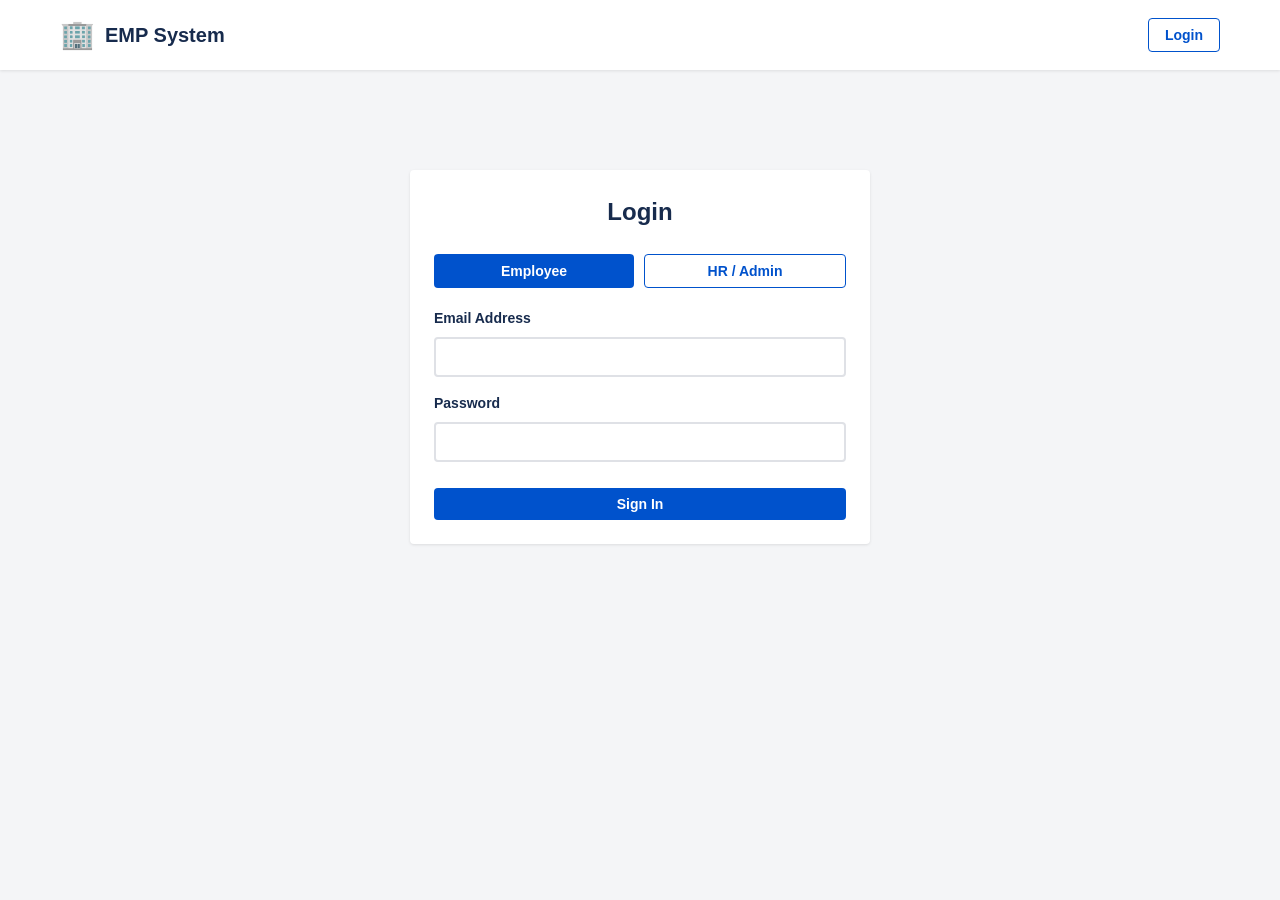
<file: EmployeePayrollSystem/Frontend/index.html>
<!DOCTYPE html>
<html lang="en">
<head>
    <meta charset="UTF-8">
    <meta name="viewport" content="width=device-width, initial-scale=1.0">
    <title>Employee Management & Payroll System</title>
    <link rel="stylesheet" href="style.css">
</head>
<body>
    <nav class="navbar">
        <div class="nav-container">
            <div class="logo">
                <span style="font-size: 28px; color: var(--primary)">🏢</span>
                EMP System
            </div>
            <div class="nav-links" id="nav-links"></div>
            <div class="auth-buttons" id="auth-buttons"></div>
        </div>
    </nav>

    <div class="container" style="max-width: 500px; margin-top: 80px;">
        <div class="card">
            <h2 style="text-align: center; margin-bottom: 24px;">Login</h2>
            
            <div style="display: flex; gap: 10px; margin-bottom: 20px;">
                <button class="btn btn-primary" style="flex: 1;" onclick="setRole('employee')" id="btn-emp">Employee</button>
                <button class="btn btn-outline" style="flex: 1;" onclick="setRole('admin')" id="btn-adm">HR / Admin</button>
            </div>

            <form id="login-form">
                <input type="hidden" id="login-role" value="employee">
                <div class="form-group">
                    <label>Email Address</label>
                    <input type="email" id="email" class="form-control" required>
                </div>
                <div class="form-group">
                    <label>Password</label>
                    <input type="password" id="password" class="form-control" required>
                </div>
                <button type="submit" class="btn btn-primary" style="width: 100%; margin-top: 10px;">Sign In</button>
            </form>
        </div>
    </div>

    <script src="script.js"></script>
    <script>
        // Redirect if already logged in
        if(App.state.user) {
            window.location.href = App.state.user.role === 'admin' ? 'dashboard.html' : 'attendance.html';
        }

        function setRole(role) {
            document.getElementById('login-role').value = role;
            if(role === 'employee') {
                document.getElementById('btn-emp').className = 'btn btn-primary';
                document.getElementById('btn-adm').className = 'btn btn-outline';
            } else {
                document.getElementById('btn-adm').className = 'btn btn-primary';
                document.getElementById('btn-emp').className = 'btn btn-outline';
            }
        }

        document.getElementById('login-form').addEventListener('submit', async (e) => {
            e.preventDefault();
            const email = document.getElementById('email').value;
            const password = document.getElementById('password').value;
            const role = document.getElementById('login-role').value;

            try {
                const employees = await App.api('/employees/');
                // Simple mock authentication for demo
                const user = employees.find(emp => emp.email === email && emp.password === password && emp.role === role);
                
                if(user) {
                    App.setUser(user);
                    App.showToast('Login successful!');
                    setTimeout(() => {
                        window.location.href = role === 'admin' ? 'dashboard.html' : 'attendance.html';
                    }, 1000);
                } else {
                    App.showToast('Invalid credentials or role', 'error');
                }
            } catch (err) {
                console.error(err);
            }
        });
    </script>
</body>
</html>
</file>
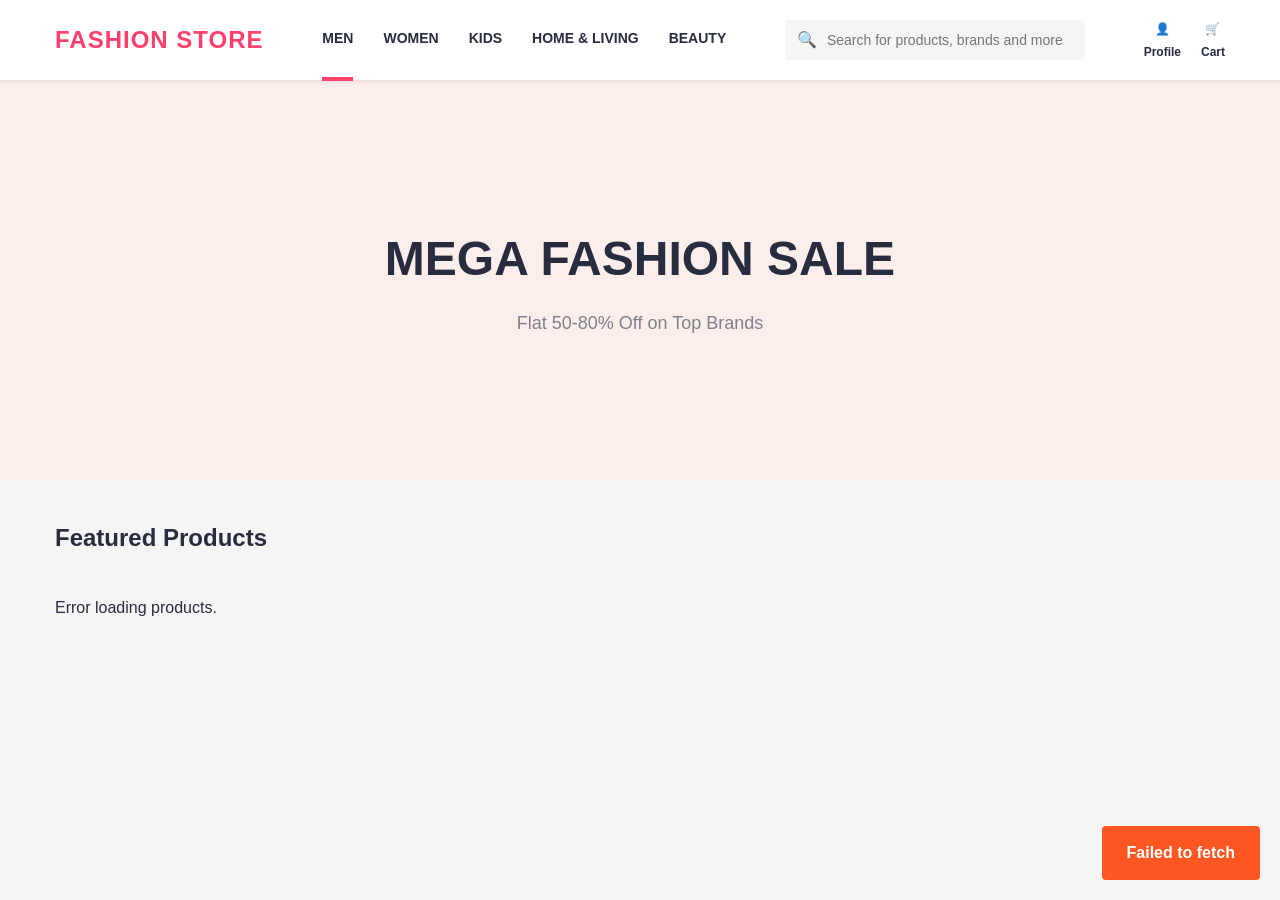
<file: FashionStore/Frontend/index.html>
<!DOCTYPE html>
<html lang="en">
<head>
    <meta charset="UTF-8">
    <meta name="viewport" content="width=device-width, initial-scale=1.0">
    <title>Fashion Store</title>
    <link rel="stylesheet" href="style.css">
</head>
<body>
    <nav class="navbar">
        <div class="nav-container">
            <a href="index.html" class="logo">FASHION STORE</a>
            
            <div class="nav-links">
                <a href="#" class="active">Men</a>
                <a href="#">Women</a>
                <a href="#">Kids</a>
                <a href="#">Home & Living</a>
                <a href="#">Beauty</a>
            </div>

            <div class="search-bar">
                <span>🔍</span>
                <input type="text" placeholder="Search for products, brands and more">
            </div>

            <div class="nav-actions">
                <div id="auth-links"></div>
                <div class="icon-btn" onclick="window.location.href='cart.html'">
                    <span>🛒</span>
                    <span>Cart</span>
                </div>
            </div>
        </div>
    </nav>

    <div class="banner">
        <div>
            <h1>MEGA FASHION SALE</h1>
            <p>Flat 50-80% Off on Top Brands</p>
        </div>
    </div>

    <div class="container">
        <h2 style="margin-bottom: 20px;">Featured Products</h2>
        <div class="product-grid" id="products-container">
            <!-- Products will load here -->
        </div>
    </div>

    <script src="script.js"></script>
    <script>
        document.addEventListener('DOMContentLoaded', () => {
            App.loadProducts('products-container');
        });
    </script>
</body>
</html>
</file>
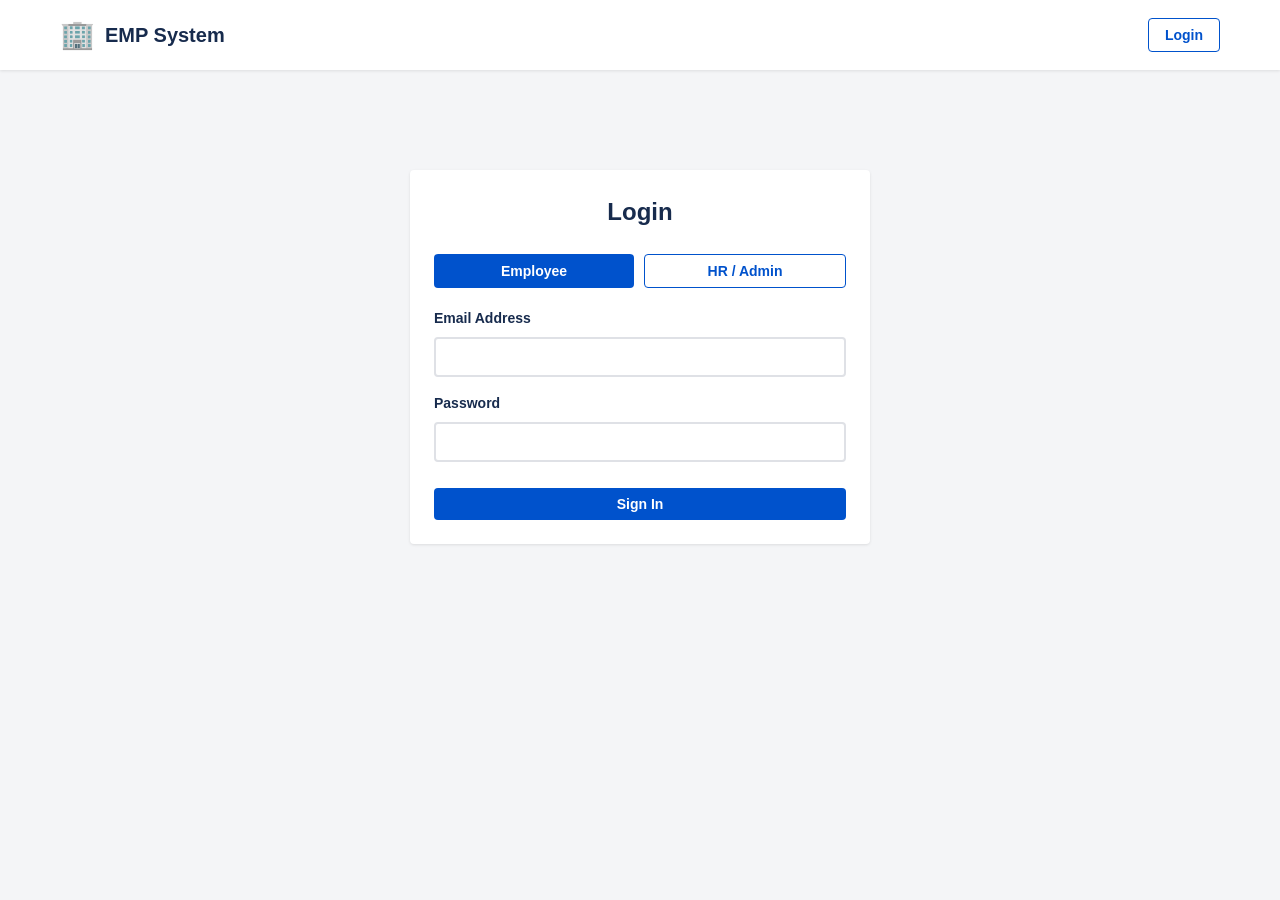
<file: EmployeePayrollSystem/Frontend/attendance.html>
<!DOCTYPE html>
<html lang="en">
<head>
    <meta charset="UTF-8">
    <meta name="viewport" content="width=device-width, initial-scale=1.0">
    <title>Attendance</title>
    <link rel="stylesheet" href="style.css">
</head>
<body>
    <nav class="navbar">
        <div class="nav-container">
            <div class="logo"><span style="font-size: 28px; color: var(--primary)">🏢</span> EMP System</div>
            <div class="nav-links" id="nav-links"></div>
            <div class="auth-buttons" id="auth-buttons"></div>
        </div>
    </nav>

    <div class="container" style="margin-top: 40px;">
        <div style="display: flex; justify-content: space-between; align-items: center; margin-bottom: 24px;">
            <h2 id="page-title">Attendance History</h2>
            <button class="btn btn-primary" id="btn-mark">Mark Today's Attendance</button>
        </div>

        <div class="table-container">
            <table>
                <thead>
                    <tr>
                        <th>Date</th>
                        <th id="th-name" style="display:none;">Employee Name</th>
                        <th>Check In</th>
                        <th>Check Out</th>
                        <th>Status</th>
                    </tr>
                </thead>
                <tbody id="att-table"></tbody>
            </table>
        </div>
    </div>

    <script src="script.js"></script>
    <script>
        document.addEventListener('DOMContentLoaded', async () => {
            if(!App.state.user) {
                window.location.href = 'index.html';
                return;
            }

            const isAdmin = App.state.user.role === 'admin';
            
            if(isAdmin) {
                document.getElementById('page-title').textContent = 'Company Attendance Logs';
                document.getElementById('btn-mark').style.display = 'none';
                document.getElementById('th-name').style.display = 'table-cell';
            }

            try {
                let attendance = await App.api('/attendance/');
                
                if(!isAdmin) {
                    attendance = attendance.filter(a => a.employee_name === App.state.user.full_name);
                }

                document.getElementById('att-table').innerHTML = attendance.reverse().map(a => {
                    let badgeCls = a.status === 'Present' ? 'badge-success' : (a.status === 'Absent' ? 'badge-danger' : 'badge-warning');
                    return `
                        <tr>
                            <td>${a.attendance_date}</td>
                            ${isAdmin ? `<td>${a.employee_name}</td>` : ''}
                            <td>${a.check_in || '-'}</td>
                            <td>${a.check_out || '-'}</td>
                            <td><span class="badge ${badgeCls}">${a.status}</span></td>
                        </tr>
                    `;
                }).join('');
            } catch (err) {}
        });

        document.getElementById('btn-mark').addEventListener('click', async () => {
            const date = new Date().toISOString().split('T')[0];
            const data = {
                attendance_id: Math.floor(Math.random() * 1000),
                employee_name: App.state.user.full_name,
                attendance_date: date,
                check_in: "09:00",
                check_out: "",
                status: "Present"
            };
            try {
                await App.api('/attendance/add/', 'POST', data);
                App.showToast('Checked in successfully!');
                setTimeout(() => window.location.reload(), 1000);
            } catch(err) {}
        });
    </script>
</body>
</html>
</file>
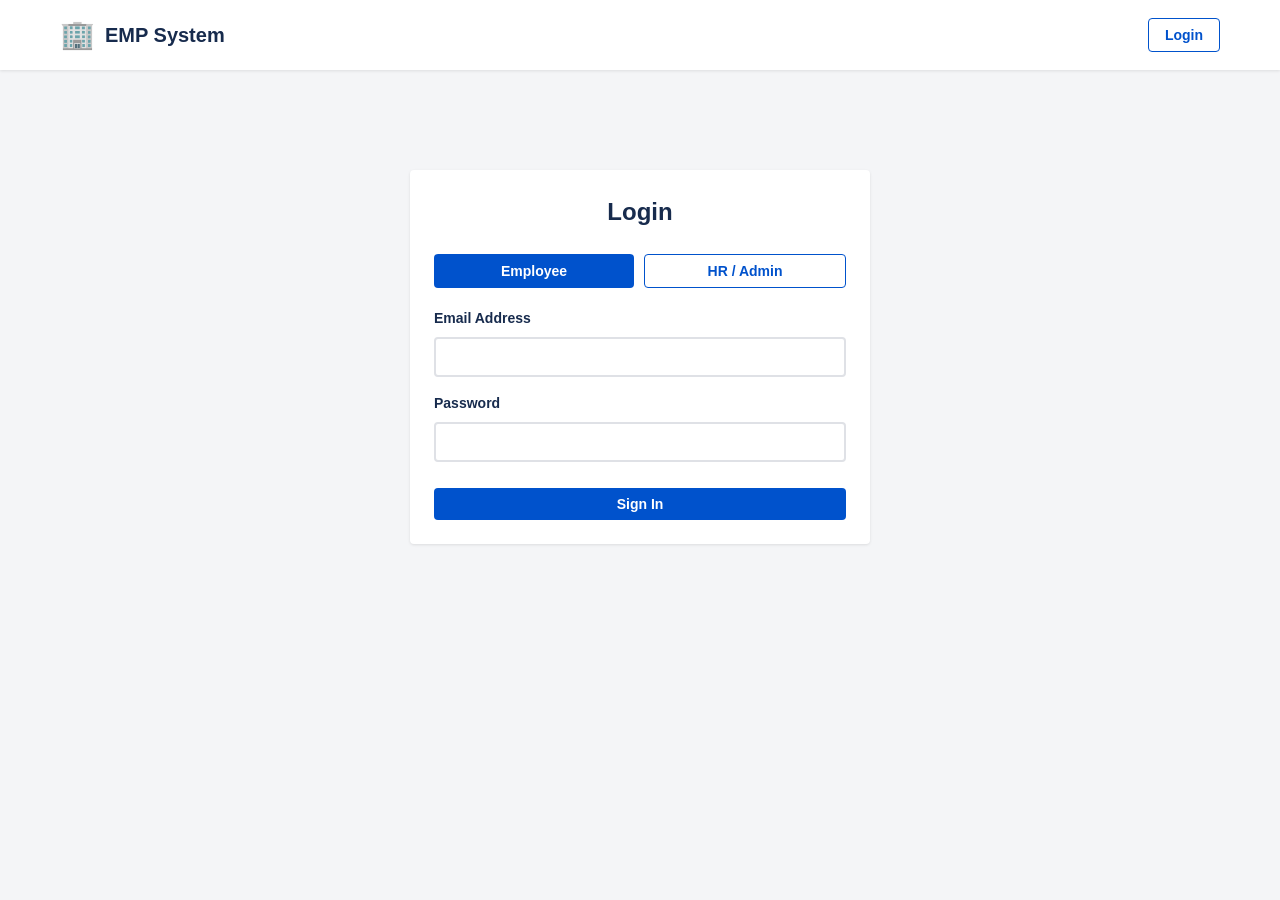
<file: EmployeePayrollSystem/Frontend/dashboard.html>
<!DOCTYPE html>
<html lang="en">
<head>
    <meta charset="UTF-8">
    <meta name="viewport" content="width=device-width, initial-scale=1.0">
    <title>Admin Dashboard</title>
    <link rel="stylesheet" href="style.css">
</head>
<body>
    <nav class="navbar">
        <div class="nav-container">
            <div class="logo">
                <span style="font-size: 28px; color: var(--primary)">🏢</span>
                EMP System
            </div>
            <div class="nav-links" id="nav-links"></div>
            <div class="auth-buttons" id="auth-buttons"></div>
        </div>
    </nav>

    <div class="container" style="margin-top: 40px;">
        <h2 style="margin-bottom: 24px;">Dashboard Overview</h2>
        
        <div class="grid-3" style="margin-bottom: 30px;">
            <div class="stat-card">
                <div class="stat-title">Total Employees</div>
                <div class="stat-value" id="stat-emp">0</div>
            </div>
            <div class="stat-card">
                <div class="stat-title">Total Departments</div>
                <div class="stat-value" id="stat-dept">0</div>
            </div>
            <div class="stat-card">
                <div class="stat-title">Total Payroll Disbursed (Month)</div>
                <div class="stat-value" id="stat-pay">Rs. 0</div>
            </div>
        </div>

        <div class="card">
            <h3 style="margin-bottom: 20px;">Recent Attendance</h3>
            <div class="table-container">
                <table>
                    <thead>
                        <tr>
                            <th>Date</th>
                            <th>Employee Name</th>
                            <th>Check In</th>
                            <th>Check Out</th>
                            <th>Status</th>
                        </tr>
                    </thead>
                    <tbody id="attendance-table"></tbody>
                </table>
            </div>
        </div>
    </div>

    <script src="script.js"></script>
    <script>
        document.addEventListener('DOMContentLoaded', async () => {
            if(!App.state.user || App.state.user.role !== 'admin') {
                window.location.href = 'index.html';
                return;
            }

            try {
                const [emps, depts, payrolls, attendance] = await Promise.all([
                    App.api('/employees/'),
                    App.api('/departments/'),
                    App.api('/payroll/'),
                    App.api('/attendance/')
                ]);

                document.getElementById('stat-emp').textContent = emps.filter(e => e.role === 'employee').length;
                document.getElementById('stat-dept').textContent = depts.length;
                
                const totalPay = payrolls.reduce((sum, p) => sum + p.net_salary, 0);
                document.getElementById('stat-pay').textContent = `Rs. ${totalPay.toLocaleString()}`;

                const tbody = document.getElementById('attendance-table');
                tbody.innerHTML = attendance.slice(-5).reverse().map(a => {
                    let badgeCls = a.status === 'Present' ? 'badge-success' : (a.status === 'Absent' ? 'badge-danger' : 'badge-warning');
                    return `
                        <tr>
                            <td>${a.attendance_date}</td>
                            <td>${a.employee_name}</td>
                            <td>${a.check_in || '-'}</td>
                            <td>${a.check_out || '-'}</td>
                            <td><span class="badge ${badgeCls}">${a.status}</span></td>
                        </tr>
                    `;
                }).join('');

            } catch (err) {
                console.error(err);
            }
        });
    </script>
</body>
</html>
</file>
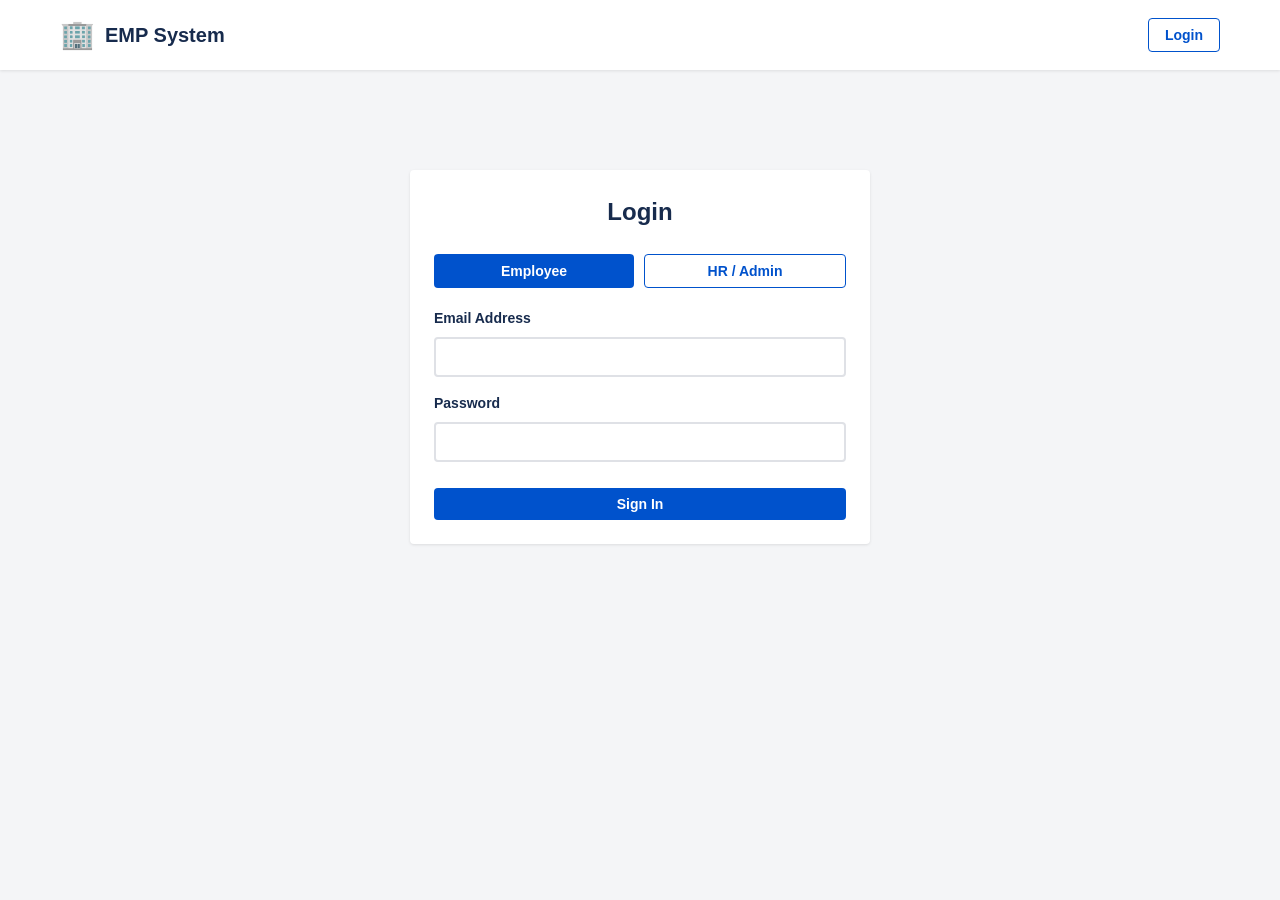
<file: EmployeePayrollSystem/Frontend/departments.html>
<!DOCTYPE html>
<html lang="en">
<head>
    <meta charset="UTF-8">
    <meta name="viewport" content="width=device-width, initial-scale=1.0">
    <title>Departments - Admin</title>
    <link rel="stylesheet" href="style.css">
</head>
<body>
    <nav class="navbar">
        <div class="nav-container">
            <div class="logo"><span style="font-size: 28px; color: var(--primary)">🏢</span> EMP System</div>
            <div class="nav-links" id="nav-links"></div>
            <div class="auth-buttons" id="auth-buttons"></div>
        </div>
    </nav>

    <div class="container" style="margin-top: 40px;">
        <div style="display: flex; justify-content: space-between; align-items: center; margin-bottom: 24px;">
            <h2>Departments</h2>
            <button class="btn btn-primary" onclick="alert('Open Add Dept Modal')">+ Add Department</button>
        </div>

        <div class="grid-3" id="dept-grid"></div>
    </div>

    <script src="script.js"></script>
    <script>
        document.addEventListener('DOMContentLoaded', async () => {
            if(!App.state.user || App.state.user.role !== 'admin') {
                window.location.href = 'index.html';
                return;
            }

            try {
                const depts = await App.api('/departments/');
                document.getElementById('dept-grid').innerHTML = depts.map(d => `
                    <div class="card">
                        <h3 style="color: var(--secondary); margin-bottom: 10px;">${d.department_name}</h3>
                        <p style="color: var(--text-light); margin-bottom: 5px;">ID: #${d.department_id}</p>
                        <p style="color: var(--text-light); margin-bottom: 5px;">Manager: <strong>${d.manager_name}</strong></p>
                        <p style="color: var(--text-light); margin-bottom: 5px;">Location: ${d.location}</p>
                        <p style="color: var(--text-light); margin-bottom: 15px;">Total Employees: <strong>${d.total_employees}</strong></p>
                        <button class="btn btn-outline" style="width: 100%;">Edit Department</button>
                    </div>
                `).join('');
            } catch (err) {}
        });
    </script>
</body>
</html>
</file>
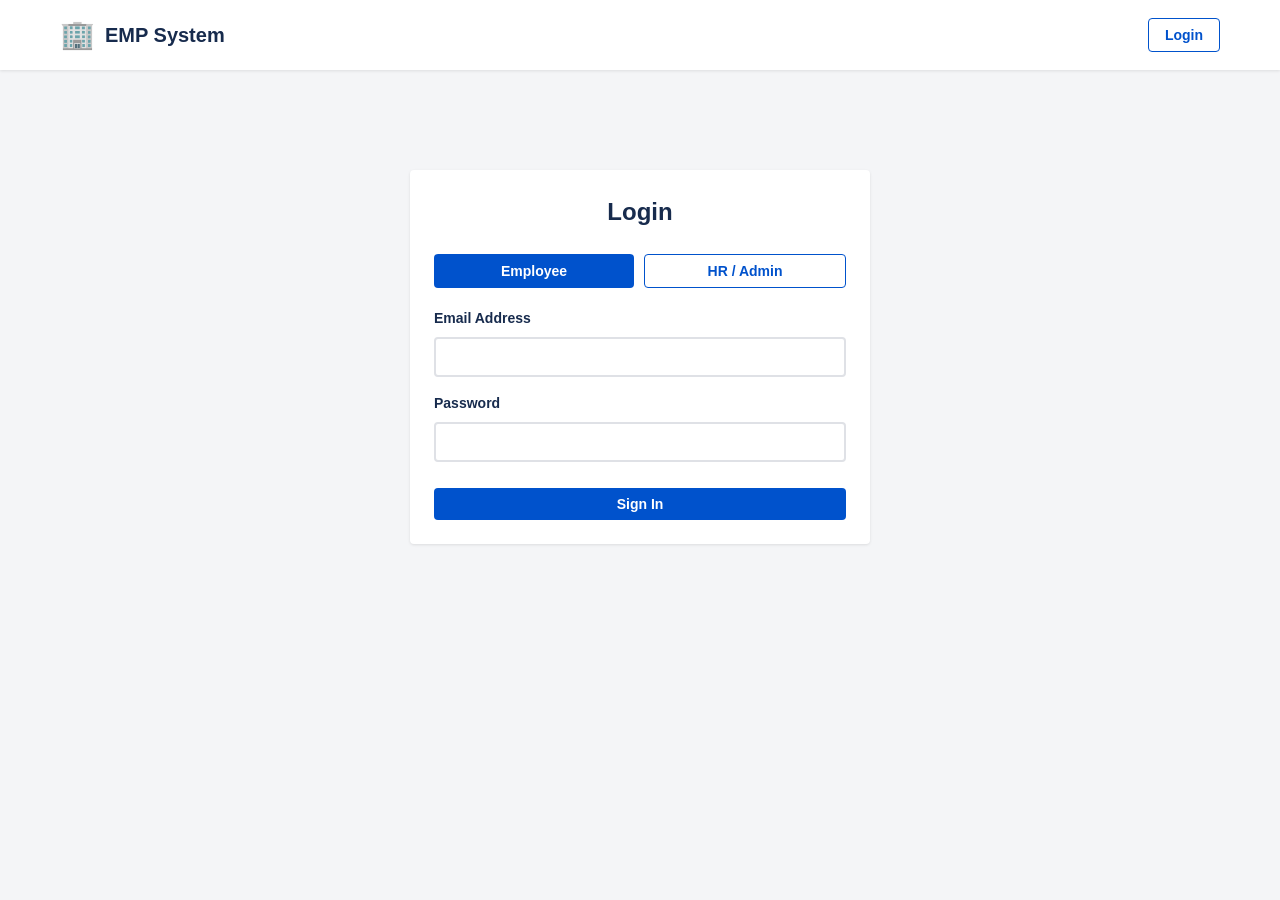
<file: EmployeePayrollSystem/Frontend/employees.html>
<!DOCTYPE html>
<html lang="en">
<head>
    <meta charset="UTF-8">
    <meta name="viewport" content="width=device-width, initial-scale=1.0">
    <title>Employees - Admin</title>
    <link rel="stylesheet" href="style.css">
</head>
<body>
    <nav class="navbar">
        <div class="nav-container">
            <div class="logo"><span style="font-size: 28px; color: var(--primary)">🏢</span> EMP System</div>
            <div class="nav-links" id="nav-links"></div>
            <div class="auth-buttons" id="auth-buttons"></div>
        </div>
    </nav>

    <div class="container" style="margin-top: 40px;">
        <div style="display: flex; justify-content: space-between; align-items: center; margin-bottom: 24px;">
            <h2>Employee Directory</h2>
            <button class="btn btn-primary" onclick="alert('Open Add Employee Modal')">+ Add Employee</button>
        </div>

        <div class="table-container">
            <table>
                <thead>
                    <tr>
                        <th>ID</th>
                        <th>Name</th>
                        <th>Email</th>
                        <th>Department</th>
                        <th>Designation</th>
                        <th>Salary</th>
                        <th>Actions</th>
                    </tr>
                </thead>
                <tbody id="emp-table"></tbody>
            </table>
        </div>
    </div>

    <script src="script.js"></script>
    <script>
        document.addEventListener('DOMContentLoaded', async () => {
            if(!App.state.user || App.state.user.role !== 'admin') {
                window.location.href = 'index.html';
                return;
            }

            try {
                const emps = await App.api('/employees/');
                document.getElementById('emp-table').innerHTML = emps.filter(e => e.role === 'employee').map(e => `
                    <tr>
                        <td>#${e.employee_id}</td>
                        <td style="font-weight: 600;">${e.full_name}</td>
                        <td>${e.email}</td>
                        <td>${e.department}</td>
                        <td>${e.designation}</td>
                        <td>Rs. ${e.salary.toLocaleString()}</td>
                        <td>
                            <button class="btn btn-outline" style="padding: 4px 8px; font-size: 12px;">Edit</button>
                            <button class="btn btn-danger" style="padding: 4px 8px; font-size: 12px;">Delete</button>
                        </td>
                    </tr>
                `).join('');
            } catch (err) {}
        });
    </script>
</body>
</html>
</file>
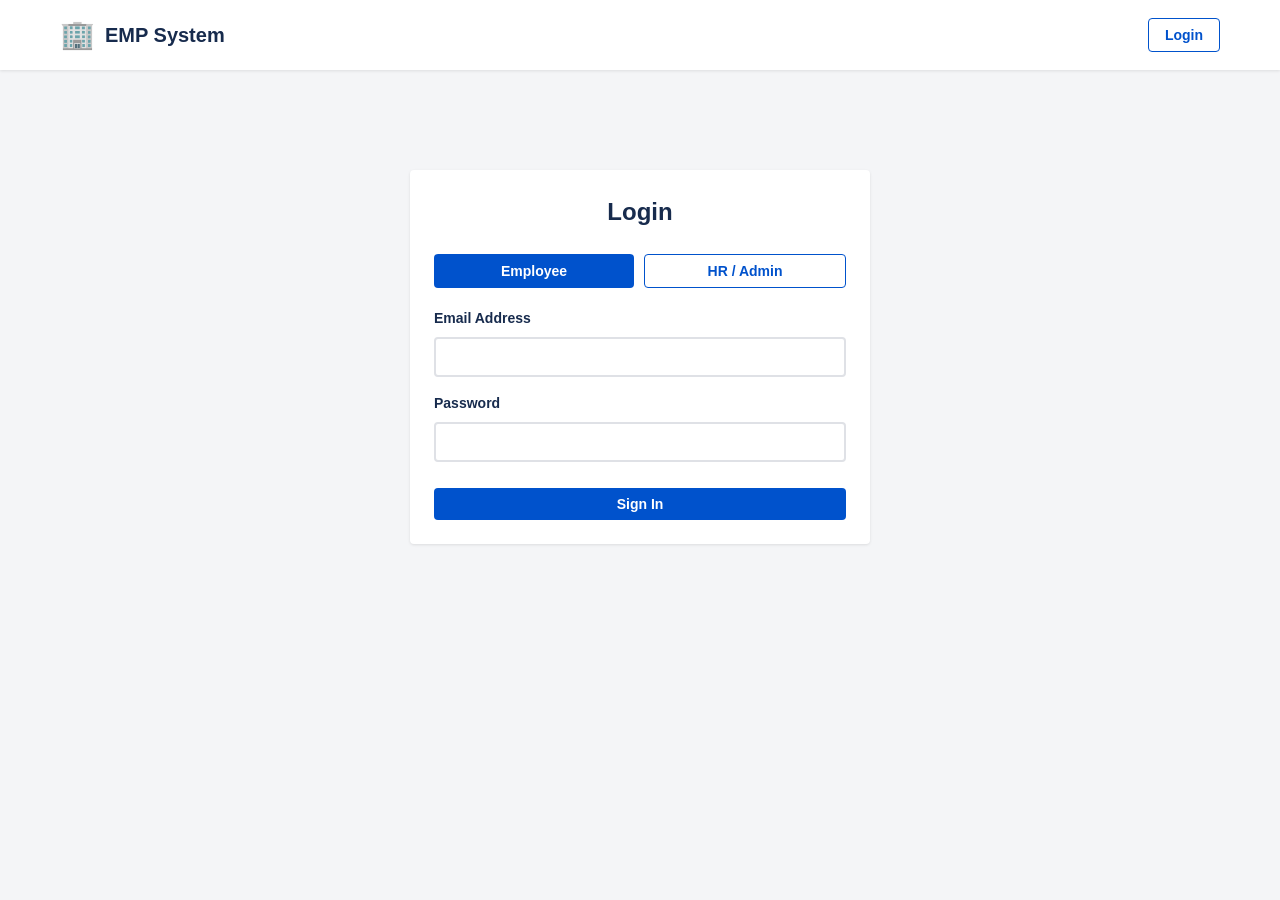
<file: EmployeePayrollSystem/Frontend/payroll.html>
<!DOCTYPE html>
<html lang="en">
<head>
    <meta charset="UTF-8">
    <meta name="viewport" content="width=device-width, initial-scale=1.0">
    <title>Payroll - Admin</title>
    <link rel="stylesheet" href="style.css">
</head>
<body>
    <nav class="navbar">
        <div class="nav-container">
            <div class="logo"><span style="font-size: 28px; color: var(--primary)">🏢</span> EMP System</div>
            <div class="nav-links" id="nav-links"></div>
            <div class="auth-buttons" id="auth-buttons"></div>
        </div>
    </nav>

    <div class="container" style="margin-top: 40px;">
        <div style="display: flex; justify-content: space-between; align-items: center; margin-bottom: 24px;">
            <h2>Payroll Management</h2>
            <button class="btn btn-primary" onclick="alert('Generate Payroll Modal')">Process Payroll</button>
        </div>

        <div class="table-container">
            <table>
                <thead>
                    <tr>
                        <th>ID</th>
                        <th>Month</th>
                        <th>Employee</th>
                        <th>Basic</th>
                        <th>Bonus</th>
                        <th>Deductions</th>
                        <th>Net Salary</th>
                        <th>Actions</th>
                    </tr>
                </thead>
                <tbody id="payroll-table"></tbody>
            </table>
        </div>
    </div>

    <script src="script.js"></script>
    <script>
        document.addEventListener('DOMContentLoaded', async () => {
            if(!App.state.user || App.state.user.role !== 'admin') {
                window.location.href = 'index.html';
                return;
            }

            try {
                const payrolls = await App.api('/payroll/');
                document.getElementById('payroll-table').innerHTML = payrolls.reverse().map(p => `
                    <tr>
                        <td>#${p.payroll_id}</td>
                        <td><span class="badge badge-success">${p.payment_month}</span></td>
                        <td style="font-weight: 600;">${p.employee_name}</td>
                        <td>Rs. ${p.basic_salary}</td>
                        <td>Rs. ${p.bonus}</td>
                        <td style="color: var(--danger)">-Rs. ${p.deductions}</td>
                        <td style="font-weight: bold; color: var(--primary)">Rs. ${p.net_salary}</td>
                        <td>
                            <button class="btn btn-outline" style="padding: 4px 8px; font-size: 12px;">Issue Slip</button>
                        </td>
                    </tr>
                `).join('');
            } catch (err) {}
        });
    </script>
</body>
</html>
</file>
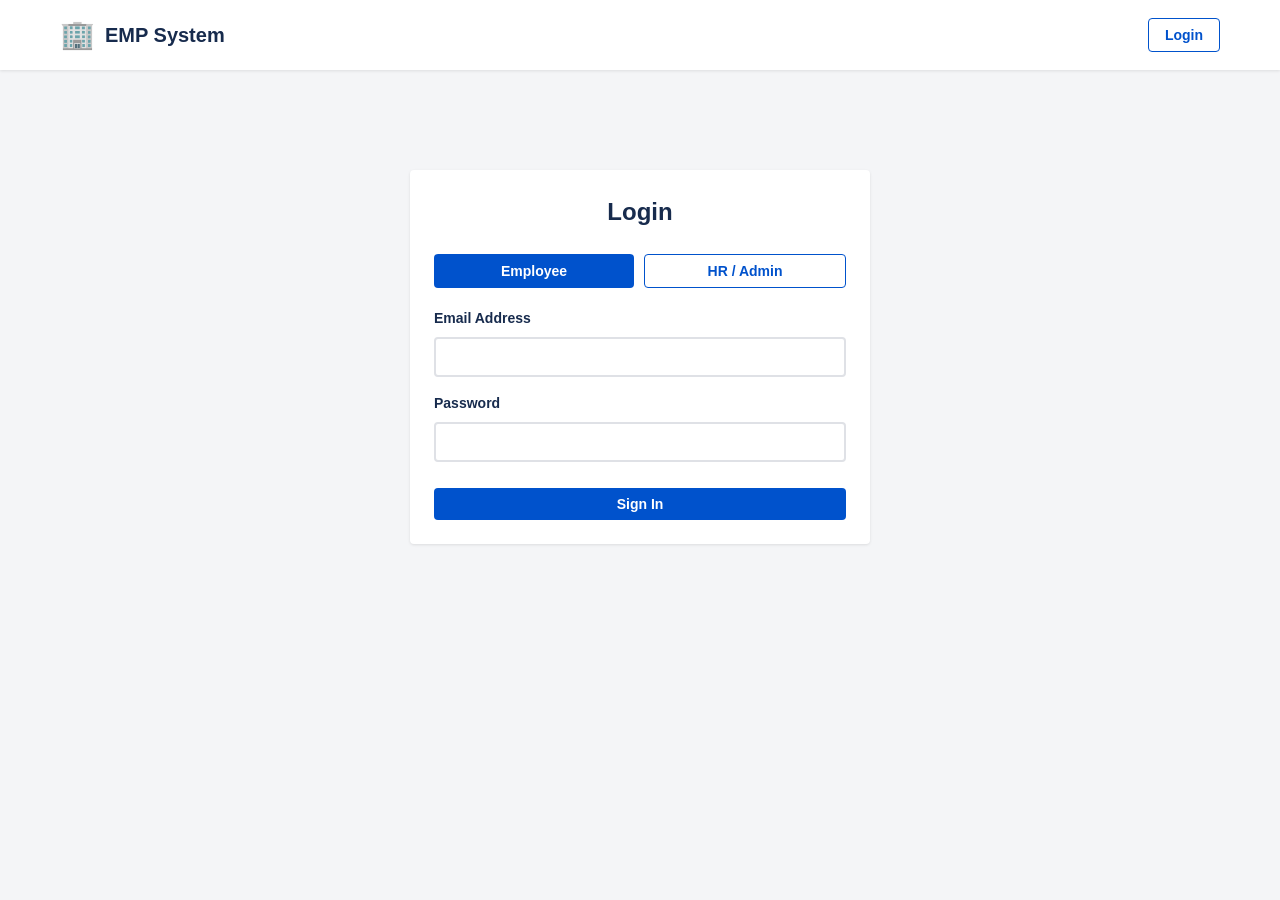
<file: EmployeePayrollSystem/Frontend/payslips.html>
<!DOCTYPE html>
<html lang="en">
<head>
    <meta charset="UTF-8">
    <meta name="viewport" content="width=device-width, initial-scale=1.0">
    <title>My Payslips</title>
    <link rel="stylesheet" href="style.css">
</head>
<body>
    <nav class="navbar">
        <div class="nav-container">
            <div class="logo"><span style="font-size: 28px; color: var(--primary)">🏢</span> EMP System</div>
            <div class="nav-links" id="nav-links"></div>
            <div class="auth-buttons" id="auth-buttons"></div>
        </div>
    </nav>

    <div class="container" style="margin-top: 40px;">
        <h2 style="margin-bottom: 24px;">My Salary Slips</h2>

        <div class="grid-3" id="payslip-grid"></div>
    </div>

    <script src="script.js"></script>
    <script>
        document.addEventListener('DOMContentLoaded', async () => {
            if(!App.state.user || App.state.user.role !== 'employee') {
                window.location.href = 'index.html';
                return;
            }

            try {
                let payslips = await App.api('/payslips/');
                payslips = payslips.filter(p => p.employee_name === App.state.user.full_name);

                const container = document.getElementById('payslip-grid');
                if(payslips.length === 0) {
                    container.innerHTML = '<p>No payslips generated yet.</p>';
                } else {
                    container.innerHTML = payslips.map(p => `
                        <div class="card" style="border-top: 4px solid var(--primary)">
                            <div style="display: flex; justify-content: space-between; margin-bottom: 15px;">
                                <h3 style="color: var(--secondary);">Payslip #${p.payslip_id}</h3>
                                <span class="badge badge-success">${p.payment_status}</span>
                            </div>
                            <p style="color: var(--text-light); margin-bottom: 5px;">Payment Date: <strong>${p.payment_date}</strong></p>
                            <p style="color: var(--text-light); margin-bottom: 5px;">Method: ${p.payment_method}</p>
                            <p style="color: var(--text-light); margin-bottom: 20px;">Remarks: ${p.remarks}</p>
                            <button class="btn btn-outline" style="width: 100%;" onclick="alert('Downloading PDF...')">Download Slip</button>
                        </div>
                    `).join('');
                }
            } catch (err) {}
        });
    </script>
</body>
</html>
</file>
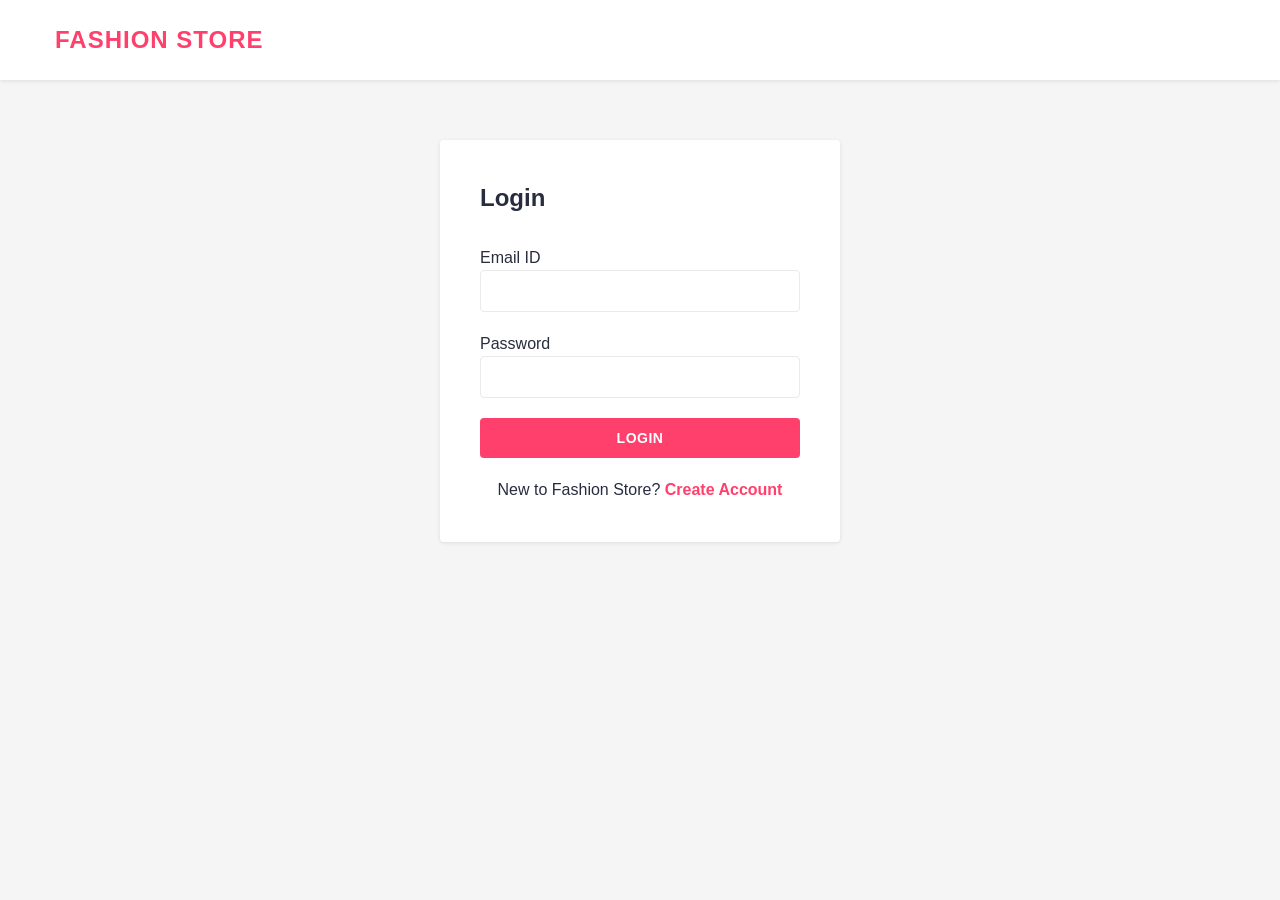
<file: FashionStore/Frontend/cart.html>
<!DOCTYPE html>
<html lang="en">
<head>
    <meta charset="UTF-8">
    <meta name="viewport" content="width=device-width, initial-scale=1.0">
    <title>Shopping Cart - Fashion Store</title>
    <link rel="stylesheet" href="style.css">
</head>
<body>
    <nav class="navbar">
        <div class="nav-container">
            <a href="index.html" class="logo">FASHION STORE</a>
            <div class="nav-actions">
                <div id="auth-links"></div>
            </div>
        </div>
    </nav>

    <div class="container cart-layout">
        <div class="cart-items">
            <h2>Shopping Bag</h2>
            <div id="cart-container" style="margin-top: 20px;">
                <!-- Cart items load here -->
            </div>
        </div>
        
        <div class="cart-summary">
            <h3 style="margin-bottom: 20px;">Price Details</h3>
            <div class="summary-row">
                <span>Total MRP</span>
                <span id="summary-mrp">Rs. 0</span>
            </div>
            <div class="summary-row">
                <span>Discount on MRP</span>
                <span style="color: var(--success)">-Rs. 0</span>
            </div>
            <div class="summary-row">
                <span>Convenience Fee</span>
                <span>Rs. 99</span>
            </div>
            <div class="summary-row summary-total">
                <span>Total Amount</span>
                <span id="summary-total">Rs. 99</span>
            </div>
            <button class="btn btn-primary" style="width: 100%; margin-top: 20px;" onclick="window.location.href='checkout.html'">PLACE ORDER</button>
        </div>
    </div>

    <script src="script.js"></script>
    <script>
        document.addEventListener('DOMContentLoaded', async () => {
            if(!App.state.user) {
                window.location.href = 'login.html';
                return;
            }
            
            try {
                const carts = await App.api('/cart/');
                // Filter carts by current user's name
                const myCart = carts.filter(c => c.customer_name === App.state.user.full_name);
                
                const container = document.getElementById('cart-container');
                let total = 0;
                
                if(myCart.length === 0) {
                    container.innerHTML = '<p>Your cart is empty.</p>';
                } else {
                    container.innerHTML = myCart.map(c => {
                        total += c.total_price;
                        return `
                            <div class="cart-item">
                                <img src="https://images.unsplash.com/photo-1576995853123-5a10305d93c0?w=200" alt="Item" class="cart-item-img">
                                <div class="cart-item-details">
                                    <div style="font-weight: bold; margin-bottom: 5px;">${c.product_name}</div>
                                    <div style="color: var(--light-text); font-size: 14px; margin-bottom: 10px;">Quantity: ${c.quantity}</div>
                                    <div style="font-weight: bold;">Rs. ${c.price} <span style="font-size: 12px; color: var(--light-text); margin-left: 10px;">(Total: Rs. ${c.total_price})</span></div>
                                </div>
                                <button class="btn btn-outline" onclick="removeFromCart('${c.id}')">REMOVE</button>
                            </div>
                        `;
                    }).join('');
                }
                
                document.getElementById('summary-mrp').textContent = `Rs. ${total}`;
                document.getElementById('summary-total').textContent = `Rs. ${total > 0 ? total + 99 : 0}`;
                
            } catch (err) {
                console.error(err);
            }
        });

        async function removeFromCart(id) {
            try {
                await App.api(`/cart/delete/${id}/`, 'DELETE');
                App.showToast('Item removed from cart');
                setTimeout(() => window.location.reload(), 1000);
            } catch(err) {
                console.error(err);
            }
        }
    </script>
</body>
</html>
</file>
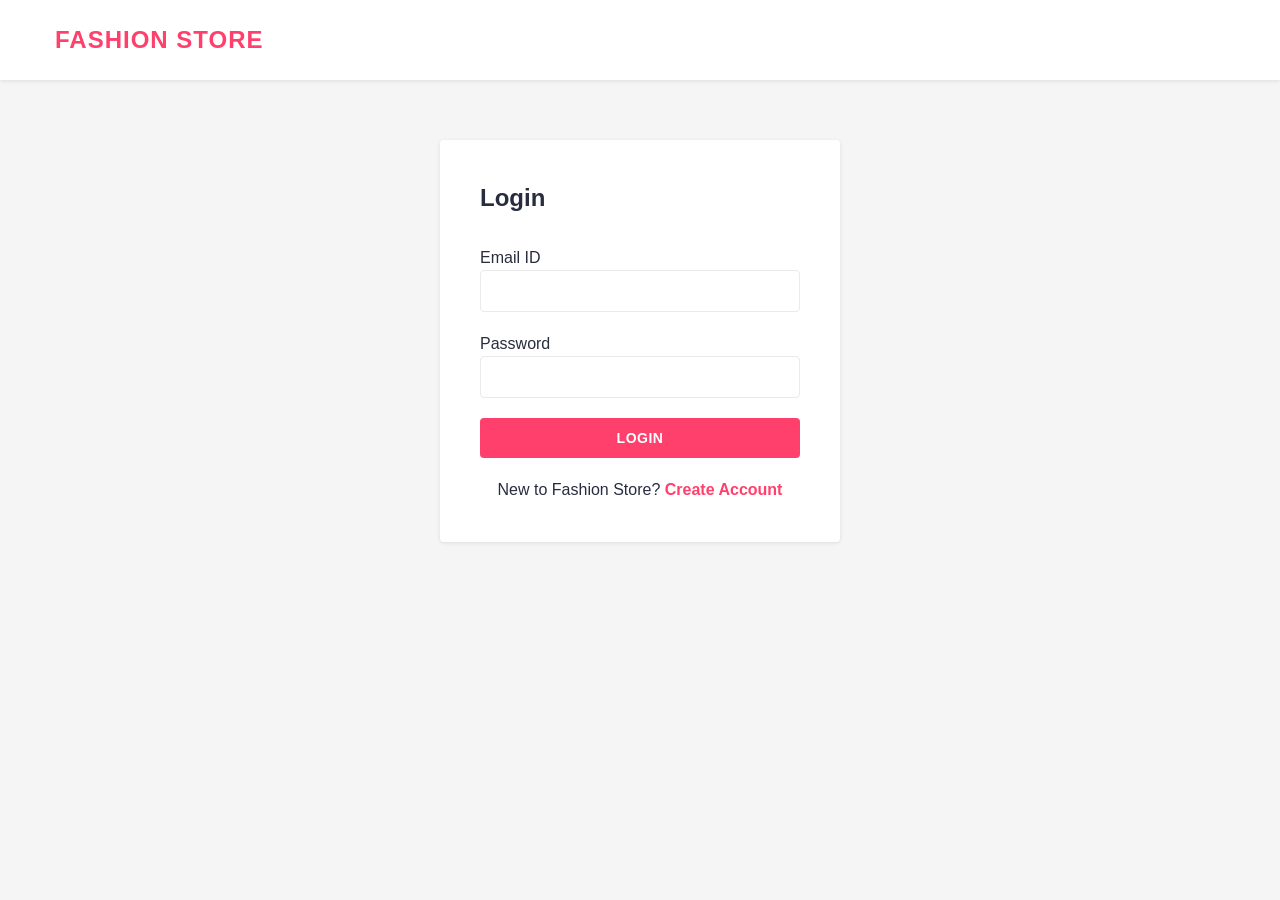
<file: FashionStore/Frontend/checkout.html>
<!DOCTYPE html>
<html lang="en">
<head>
    <meta charset="UTF-8">
    <meta name="viewport" content="width=device-width, initial-scale=1.0">
    <title>Checkout - Fashion Store</title>
    <link rel="stylesheet" href="style.css">
</head>
<body>
    <nav class="navbar">
        <div class="nav-container">
            <a href="index.html" class="logo">FASHION STORE</a>
            <div class="nav-actions">
                <div id="auth-links"></div>
            </div>
        </div>
    </nav>

    <div class="container cart-layout">
        <div class="cart-items">
            <h2>Delivery Address</h2>
            <form id="checkout-form" style="margin-top: 20px;">
                <div class="form-group">
                    <label>Full Name</label>
                    <input type="text" id="name" class="form-control" required>
                </div>
                <div class="form-group">
                    <label>Mobile Number</label>
                    <input type="text" id="phone" class="form-control" required>
                </div>
                <div class="form-group">
                    <label>Address</label>
                    <input type="text" id="address" class="form-control" required>
                </div>
                
                <h3 style="margin: 30px 0 15px;">Payment Method</h3>
                <div class="form-group" style="display: flex; gap: 20px;">
                    <label><input type="radio" name="payment" value="UPI" checked> UPI</label>
                    <label><input type="radio" name="payment" value="Credit Card"> Credit Card</label>
                    <label><input type="radio" name="payment" value="Cash on Delivery"> Cash on Delivery</label>
                </div>
                
                <button type="submit" class="btn btn-primary" style="width: 100%; margin-top: 20px;">CONFIRM & PAY</button>
            </form>
        </div>
        
        <div class="cart-summary">
            <h3 style="margin-bottom: 20px;">Price Details</h3>
            <div class="summary-row">
                <span>Total Amount</span>
                <span id="summary-total" style="font-weight: bold; font-size: 18px; color: var(--primary-color)">Rs. 0</span>
            </div>
        </div>
    </div>

    <script src="script.js"></script>
    <script>
        let orderTotal = 0;
        
        document.addEventListener('DOMContentLoaded', async () => {
            if(!App.state.user) {
                window.location.href = 'login.html';
                return;
            }
            
            document.getElementById('name').value = App.state.user.full_name;
            document.getElementById('phone').value = App.state.user.phone || '';
            document.getElementById('address').value = `${App.state.user.address}, ${App.state.user.city}`;
            
            try {
                const carts = await App.api('/cart/');
                const myCart = carts.filter(c => c.customer_name === App.state.user.full_name);
                
                if(myCart.length === 0) {
                    App.showToast('Your cart is empty!', 'error');
                    setTimeout(() => window.location.href = 'index.html', 1500);
                    return;
                }
                
                myCart.forEach(c => orderTotal += c.total_price);
                orderTotal += 99; // Convenience fee
                document.getElementById('summary-total').textContent = `Rs. ${orderTotal}`;
                
            } catch (err) {
                console.error(err);
            }
        });

        document.getElementById('checkout-form').addEventListener('submit', async (e) => {
            e.preventDefault();
            const paymentMethod = document.querySelector('input[name="payment"]:checked').value;
            
            const orderData = {
                order_id: Math.floor(Math.random() * 10000),
                customer_name: App.state.user.full_name,
                order_date: new Date().toISOString().split('T')[0],
                total_amount: orderTotal,
                payment_method: paymentMethod,
                payment_status: paymentMethod === 'Cash on Delivery' ? 'Pending' : 'Paid',
                delivery_status: 'Processing'
            };
            
            try {
                await App.api('/orders/add/', 'POST', orderData);
                
                // Clear cart for this user (simple implementation: delete one by one)
                const carts = await App.api('/cart/');
                const myCart = carts.filter(c => c.customer_name === App.state.user.full_name);
                for(let item of myCart) {
                    await App.api(`/cart/delete/${item.id}/`, 'DELETE');
                }
                
                App.showToast('Order Placed Successfully!');
                setTimeout(() => window.location.href = 'orders.html', 1500);
            } catch(err) {
                App.showToast('Error placing order', 'error');
            }
        });
    </script>
</body>
</html>
</file>
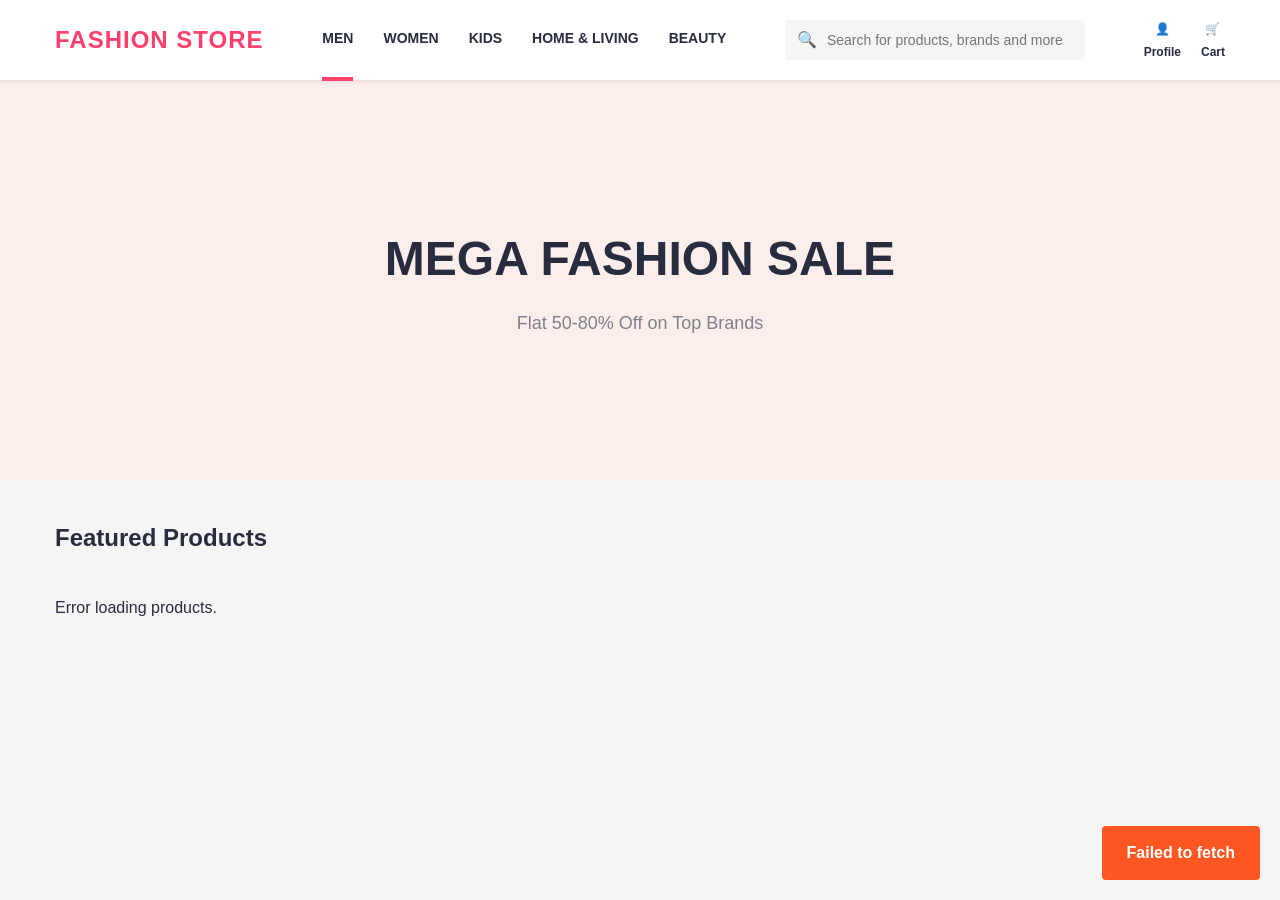
<file: FashionStore/Frontend/dashboard.html>
<!DOCTYPE html>
<html lang="en">
<head>
    <meta charset="UTF-8">
    <meta name="viewport" content="width=device-width, initial-scale=1.0">
    <title>Dashboard - Fashion Store Admin</title>
    <link rel="stylesheet" href="style.css">
</head>
<body>
    <div class="admin-layout">
        <aside class="sidebar">
            <div class="sidebar-brand">Fashion Store Admin</div>
            <nav class="sidebar-nav">
                <a href="dashboard.html" class="active">Dashboard</a>
                <a href="#" onclick="alert('Manage Customers clicked')">Customers</a>
                <a href="#" onclick="alert('Manage Categories clicked')">Categories</a>
                <a href="#" onclick="alert('Manage Products clicked')">Products</a>
                <a href="#" onclick="alert('Manage Orders clicked')">Orders</a>
                <a href="index.html" style="margin-top: 50px;">Back to Store</a>
            </nav>
        </aside>
        
        <main class="admin-main">
            <div class="admin-header">
                <h2>Product Management</h2>
                <button class="btn btn-primary" onclick="alert('Add Product Modal')">Add New Product</button>
            </div>
            
            <table class="table" style="margin-bottom: 40px;">
                <thead>
                    <tr>
                        <th>Product ID</th>
                        <th>Name</th>
                        <th>Brand</th>
                        <th>Price</th>
                        <th>Stock</th>
                        <th>Actions</th>
                    </tr>
                </thead>
                <tbody id="products-table"></tbody>
            </table>
            
            <div class="admin-header">
                <h2>Order Management</h2>
            </div>
            
            <table class="table">
                <thead>
                    <tr>
                        <th>Order ID</th>
                        <th>Customer</th>
                        <th>Date</th>
                        <th>Amount</th>
                        <th>Payment Status</th>
                        <th>Delivery Status</th>
                    </tr>
                </thead>
                <tbody id="orders-table"></tbody>
            </table>
        </main>
    </div>

    <script src="script.js"></script>
    <script>
        document.addEventListener('DOMContentLoaded', async () => {
            if(!App.state.user || (App.state.user.role !== 'admin' && App.state.user.email !== 'admin@movies.com')) {
                window.location.href = 'index.html';
                return;
            }
            
            try {
                const products = await App.api('/products/');
                document.getElementById('products-table').innerHTML = products.map(p => `
                    <tr>
                        <td>${p.product_id}</td>
                        <td>${p.product_name}</td>
                        <td>${p.brand}</td>
                        <td>Rs. ${p.price}</td>
                        <td>${p.stock}</td>
                        <td>
                            <button class="btn btn-outline" style="padding: 5px 10px; font-size: 12px;">Edit</button>
                        </td>
                    </tr>
                `).join('');
                
                const orders = await App.api('/orders/');
                document.getElementById('orders-table').innerHTML = orders.map(o => `
                    <tr>
                        <td>${o.order_id || o.id}</td>
                        <td>${o.customer_name}</td>
                        <td>${o.order_date}</td>
                        <td>Rs. ${o.total_amount}</td>
                        <td style="color: ${o.payment_status === 'Paid' ? 'var(--success)' : 'orange'}">${o.payment_status}</td>
                        <td>${o.delivery_status}</td>
                    </tr>
                `).join('');
                
            } catch(err) {
                console.error(err);
            }
        });
    </script>
</body>
</html>
</file>
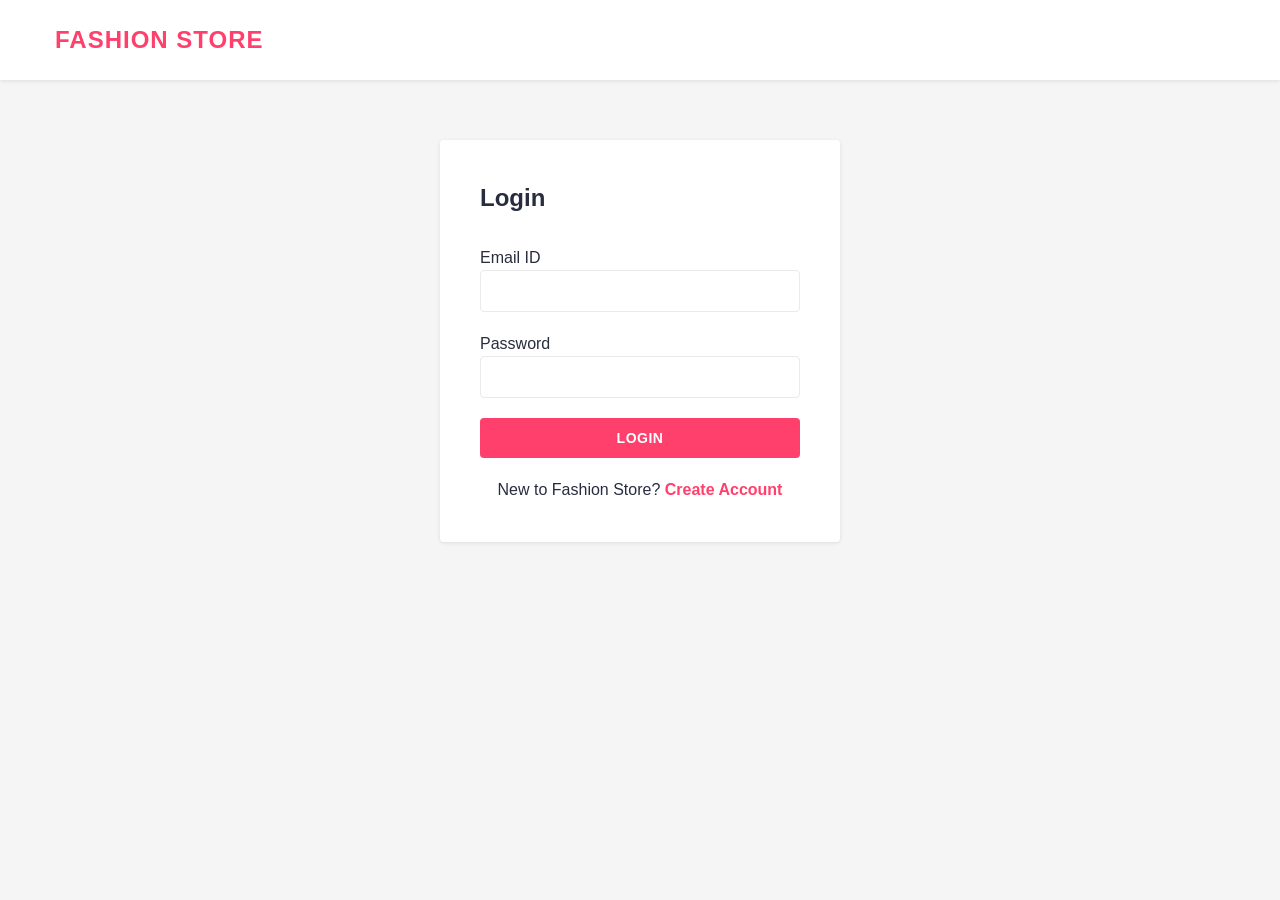
<file: FashionStore/Frontend/login.html>
<!DOCTYPE html>
<html lang="en">
<head>
    <meta charset="UTF-8">
    <meta name="viewport" content="width=device-width, initial-scale=1.0">
    <title>Login - Fashion Store</title>
    <link rel="stylesheet" href="style.css">
</head>
<body>
    <nav class="navbar">
        <div class="nav-container">
            <a href="index.html" class="logo">FASHION STORE</a>
        </div>
    </nav>

    <div class="form-container">
        <h2 class="form-title">Login</h2>
        <form id="login-form">
            <div class="form-group">
                <label>Email ID</label>
                <input type="email" id="email" class="form-control" required>
            </div>
            <div class="form-group">
                <label>Password</label>
                <input type="password" id="password" class="form-control" required>
            </div>
            <button type="submit" class="btn btn-primary" style="width: 100%;">LOGIN</button>
            <p style="margin-top: 20px; text-align: center;">New to Fashion Store? <a href="register.html" style="color: var(--primary-color); font-weight: bold;">Create Account</a></p>
        </form>
    </div>

    <script src="script.js"></script>
    <script>
        document.getElementById('login-form').addEventListener('submit', async (e) => {
            e.preventDefault();
            const email = document.getElementById('email').value;
            const password = document.getElementById('password').value;
            
            try {
                // In a real app we'd have a specific login endpoint. 
                // Here we'll just fetch customers and find a match for demo purposes.
                const customers = await App.api('/customers/');
                const user = customers.find(c => c.email === email && c.password === password);
                
                if(user) {
                    App.setUser(user);
                    App.showToast('Login successful!');
                    setTimeout(() => {
                        window.location.href = 'index.html';
                    }, 1000);
                } else {
                    App.showToast('Invalid credentials', 'error');
                }
            } catch(err) {
                App.showToast('Error logging in', 'error');
            }
        });
    </script>
</body>
</html>
</file>
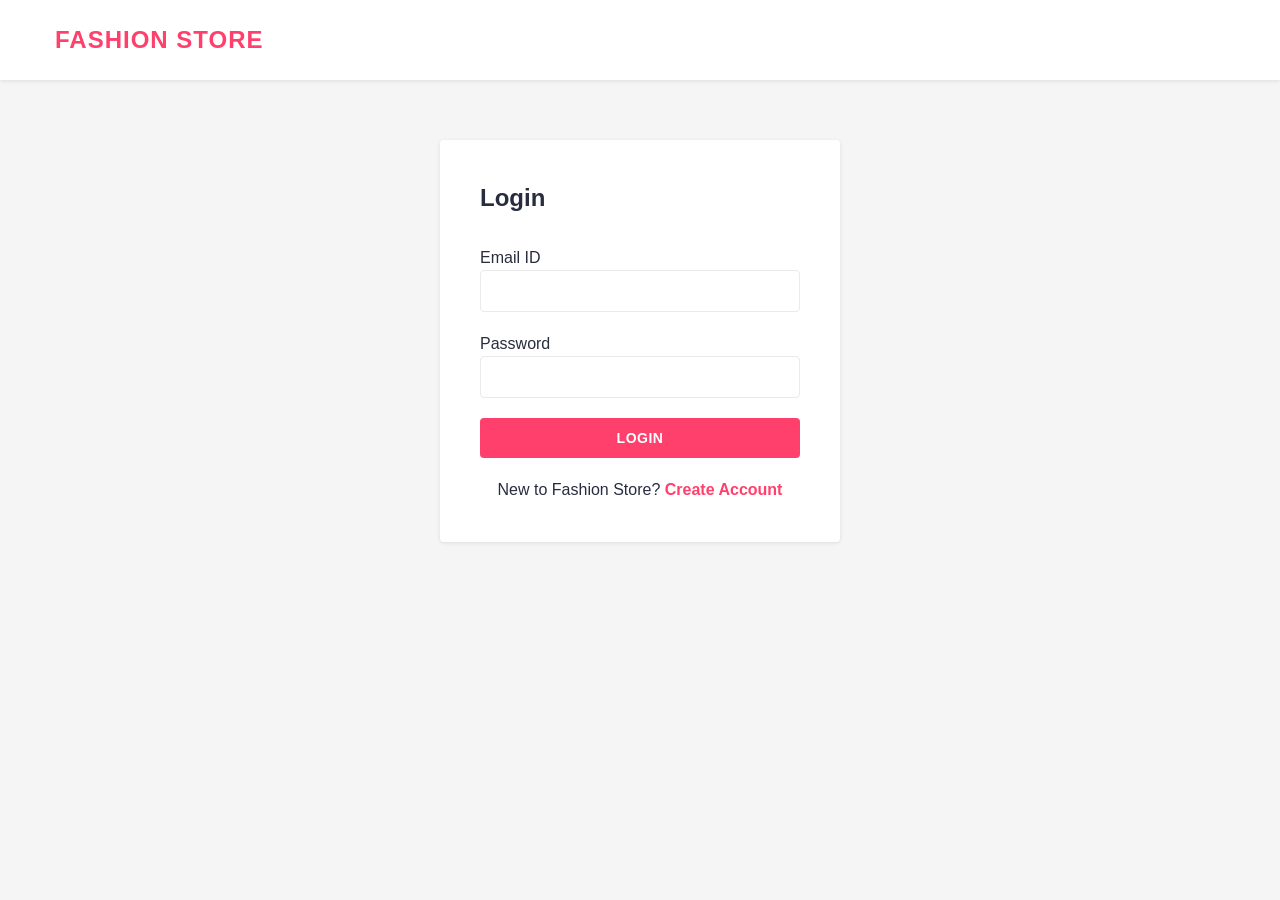
<file: FashionStore/Frontend/orders.html>
<!DOCTYPE html>
<html lang="en">
<head>
    <meta charset="UTF-8">
    <meta name="viewport" content="width=device-width, initial-scale=1.0">
    <title>My Orders - Fashion Store</title>
    <link rel="stylesheet" href="style.css">
</head>
<body>
    <nav class="navbar">
        <div class="nav-container">
            <a href="index.html" class="logo">FASHION STORE</a>
            <div class="nav-actions">
                <div id="auth-links"></div>
            </div>
        </div>
    </nav>

    <div class="container" style="margin-top: 40px;">
        <h2>My Orders</h2>
        <div id="orders-container" style="margin-top: 20px;">
            <!-- Orders load here -->
        </div>
    </div>

    <script src="script.js"></script>
    <script>
        document.addEventListener('DOMContentLoaded', async () => {
            if(!App.state.user) {
                window.location.href = 'login.html';
                return;
            }
            
            try {
                const orders = await App.api('/orders/');
                const myOrders = orders.filter(o => o.customer_name === App.state.user.full_name).reverse();
                
                const container = document.getElementById('orders-container');
                
                if(myOrders.length === 0) {
                    container.innerHTML = '<p>You have no past orders.</p>';
                } else {
                    container.innerHTML = myOrders.map(o => `
                        <div class="cart-item" style="display: block; padding: 20px; border: 1px solid var(--border-color); border-radius: 4px; margin-bottom: 20px;">
                            <div style="display: flex; justify-content: space-between; margin-bottom: 15px; border-bottom: 1px solid var(--border-color); padding-bottom: 15px;">
                                <div>
                                    <span style="color: var(--light-text)">Order Placed:</span> <br>
                                    <strong>${o.order_date}</strong>
                                </div>
                                <div>
                                    <span style="color: var(--light-text)">Total:</span> <br>
                                    <strong>Rs. ${o.total_amount}</strong>
                                </div>
                                <div>
                                    <span style="color: var(--light-text)">Order #</span> <br>
                                    <strong>${o.order_id || o.id}</strong>
                                </div>
                            </div>
                            
                            <div style="display: flex; justify-content: space-between; align-items: center;">
                                <div>
                                    <h4 style="margin-bottom: 5px; color: ${o.delivery_status === 'Delivered' ? 'var(--success)' : 'var(--primary-color)'}">
                                        Delivery Status: ${o.delivery_status}
                                    </h4>
                                    <p style="color: var(--light-text); font-size: 14px;">Payment: ${o.payment_method} (${o.payment_status})</p>
                                </div>
                            </div>
                        </div>
                    `).join('');
                }
            } catch (err) {
                console.error(err);
            }
        });
    </script>
</body>
</html>
</file>
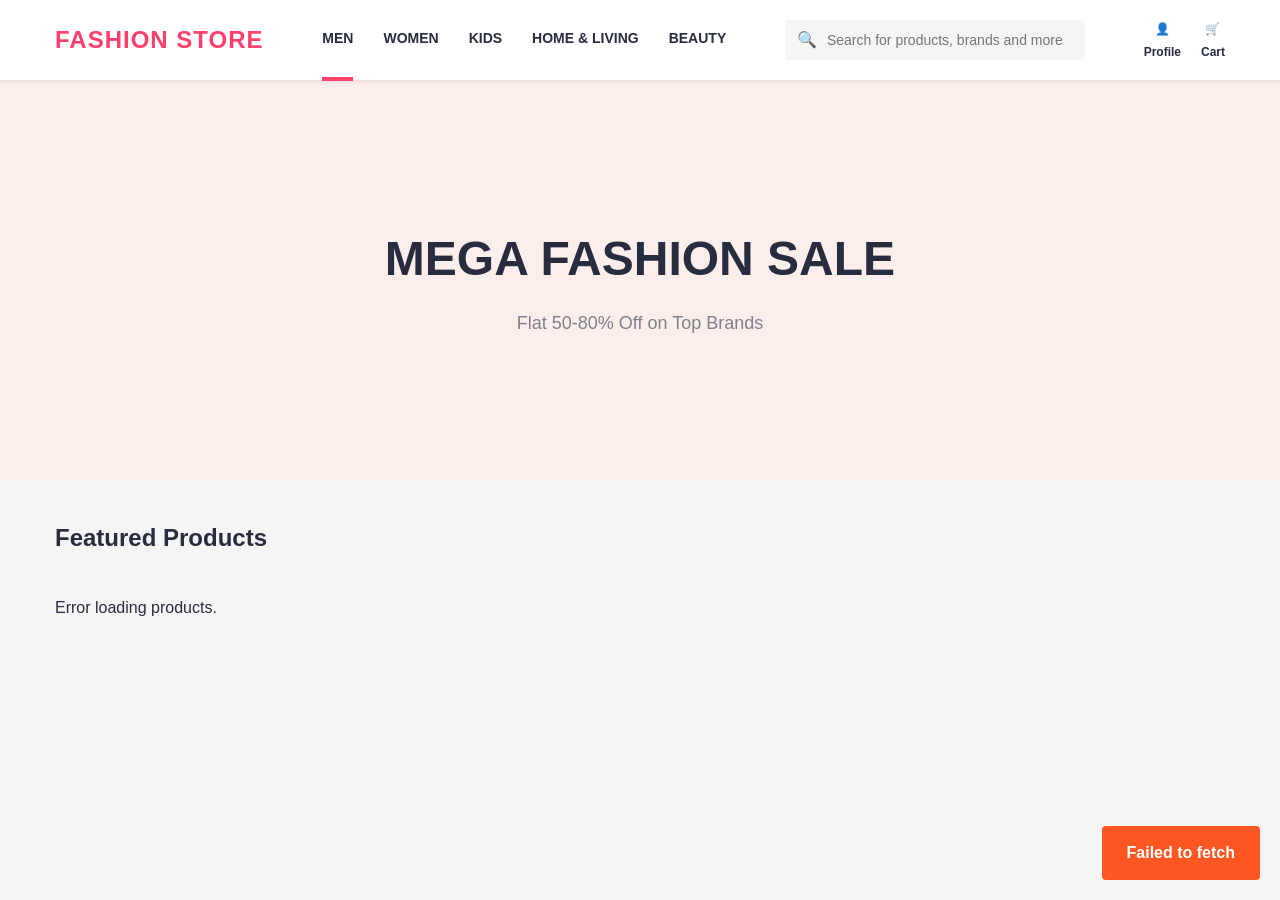
<file: FashionStore/Frontend/product.html>
<!DOCTYPE html>
<html lang="en">
<head>
    <meta charset="UTF-8">
    <meta name="viewport" content="width=device-width, initial-scale=1.0">
    <title>Product Details - Fashion Store</title>
    <link rel="stylesheet" href="style.css">
</head>
<body>
    <nav class="navbar">
        <div class="nav-container">
            <a href="index.html" class="logo">FASHION STORE</a>
            <div class="nav-actions">
                <div id="auth-links"></div>
                <div class="icon-btn" onclick="window.location.href='cart.html'">
                    <span>🛒</span>
                    <span>Cart</span>
                </div>
            </div>
        </div>
    </nav>

    <div class="container cart-layout" style="margin-top: 40px;" id="product-details">
        <!-- Load details here -->
        <p>Loading...</p>
    </div>

    <script src="script.js"></script>
    <script>
        let currentProduct = null;
        
        document.addEventListener('DOMContentLoaded', async () => {
            const urlParams = new URLSearchParams(window.location.search);
            const productId = urlParams.get('id');
            
            if(!productId) {
                window.location.href = 'index.html';
                return;
            }
            
            try {
                const products = await App.api('/products/');
                currentProduct = products.find(p => p.id === productId);
                
                if(currentProduct) {
                    document.getElementById('product-details').innerHTML = `
                        <div style="background: var(--white); border-radius: 4px; overflow: hidden;">
                            <img src="${currentProduct.image_url}" alt="Product" style="width: 100%; height: 500px; object-fit: cover;">
                        </div>
                        <div style="padding: 20px;">
                            <h2 style="font-size: 24px; margin-bottom: 5px;">${currentProduct.brand}</h2>
                            <p style="color: var(--light-text); font-size: 18px; margin-bottom: 20px;">${currentProduct.product_name}</p>
                            
                            <div style="font-size: 28px; font-weight: bold; margin-bottom: 20px;">Rs. ${currentProduct.price}</div>
                            <p style="color: var(--success); font-weight: bold; margin-bottom: 30px;">inclusive of all taxes</p>
                            
                            <h4 style="margin-bottom: 10px;">Select Size</h4>
                            <div style="display: flex; gap: 10px; margin-bottom: 30px;">
                                <div style="width: 50px; height: 50px; border: 1px solid var(--border-color); border-radius: 50%; display: flex; align-items: center; justify-content: center; cursor: pointer; font-weight: bold;">S</div>
                                <div style="width: 50px; height: 50px; border: 1px solid var(--primary-color); color: var(--primary-color); border-radius: 50%; display: flex; align-items: center; justify-content: center; cursor: pointer; font-weight: bold;">M</div>
                                <div style="width: 50px; height: 50px; border: 1px solid var(--border-color); border-radius: 50%; display: flex; align-items: center; justify-content: center; cursor: pointer; font-weight: bold;">L</div>
                            </div>
                            
                            <button class="btn btn-primary" style="width: 100%; padding: 15px; font-size: 16px;" onclick="addToCart()">ADD TO BAG</button>
                        </div>
                    `;
                }
            } catch (err) {
                console.error(err);
            }
        });

        async function addToCart() {
            if(!App.state.user) {
                App.showToast('Please login to add to cart', 'error');
                setTimeout(() => window.location.href = 'login.html', 1500);
                return;
            }
            
            const cartData = {
                cart_id: Math.floor(Math.random() * 10000),
                customer_name: App.state.user.full_name,
                product_name: currentProduct.product_name,
                quantity: 1,
                price: currentProduct.price,
                total_price: currentProduct.price
            };
            
            try {
                await App.api('/cart/add/', 'POST', cartData);
                App.showToast('Added to cart!');
            } catch(err) {
                App.showToast('Error adding to cart', 'error');
            }
        }
    </script>
</body>
</html>
</file>
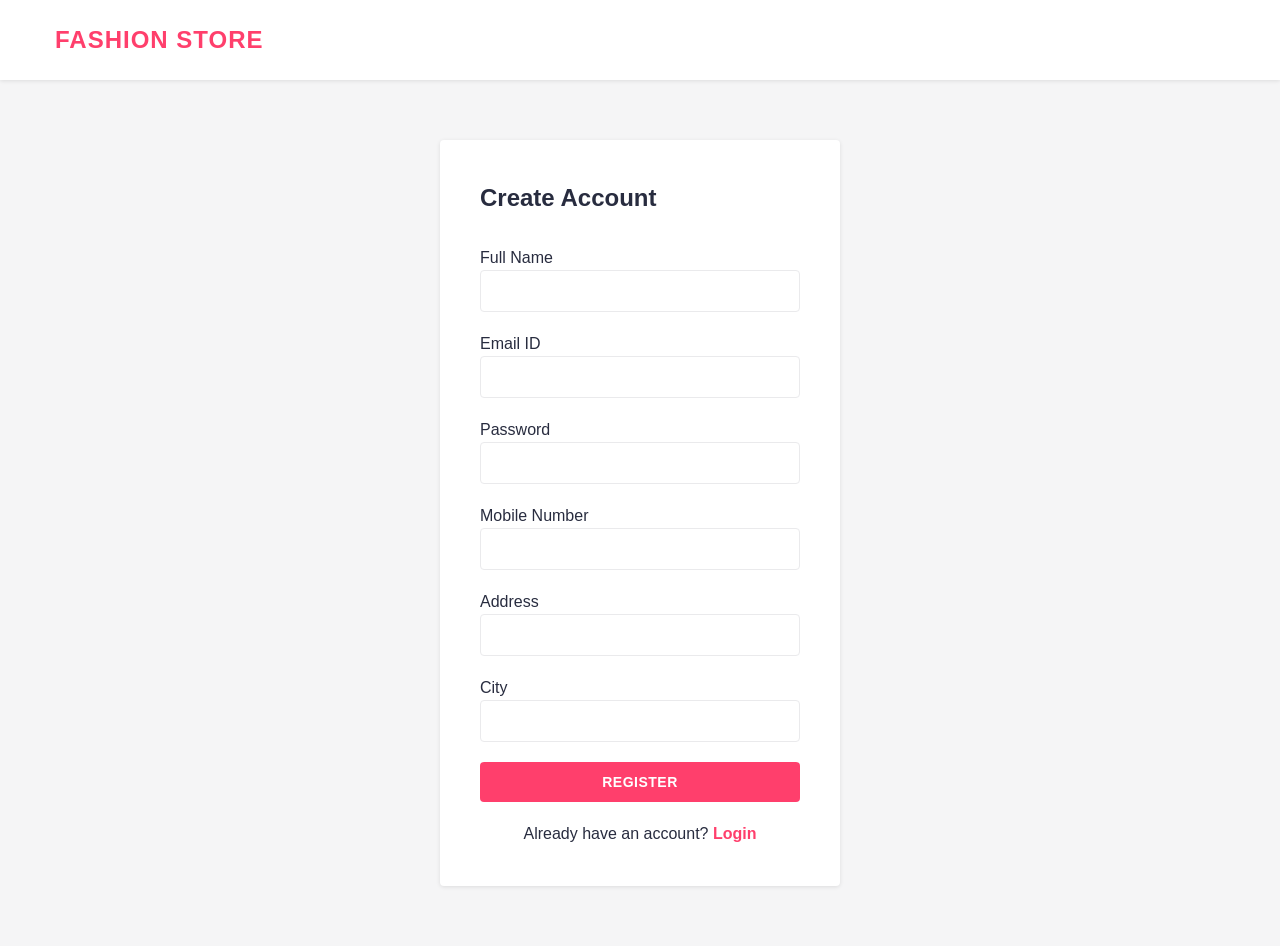
<file: FashionStore/Frontend/register.html>
<!DOCTYPE html>
<html lang="en">
<head>
    <meta charset="UTF-8">
    <meta name="viewport" content="width=device-width, initial-scale=1.0">
    <title>Register - Fashion Store</title>
    <link rel="stylesheet" href="style.css">
</head>
<body>
    <nav class="navbar">
        <div class="nav-container">
            <a href="index.html" class="logo">FASHION STORE</a>
        </div>
    </nav>

    <div class="form-container">
        <h2 class="form-title">Create Account</h2>
        <form id="register-form">
            <div class="form-group">
                <label>Full Name</label>
                <input type="text" id="name" class="form-control" required>
            </div>
            <div class="form-group">
                <label>Email ID</label>
                <input type="email" id="email" class="form-control" required>
            </div>
            <div class="form-group">
                <label>Password</label>
                <input type="password" id="password" class="form-control" required>
            </div>
            <div class="form-group">
                <label>Mobile Number</label>
                <input type="text" id="phone" class="form-control" required>
            </div>
            <div class="form-group">
                <label>Address</label>
                <input type="text" id="address" class="form-control" required>
            </div>
            <div class="form-group">
                <label>City</label>
                <input type="text" id="city" class="form-control" required>
            </div>
            <button type="submit" class="btn btn-primary" style="width: 100%;">REGISTER</button>
            <p style="margin-top: 20px; text-align: center;">Already have an account? <a href="login.html" style="color: var(--primary-color); font-weight: bold;">Login</a></p>
        </form>
    </div>

    <script src="script.js"></script>
    <script>
        document.getElementById('register-form').addEventListener('submit', async (e) => {
            e.preventDefault();
            const data = {
                full_name: document.getElementById('name').value,
                email: document.getElementById('email').value,
                password: document.getElementById('password').value,
                phone: document.getElementById('phone').value,
                address: document.getElementById('address').value,
                city: document.getElementById('city').value,
                role: 'customer'
            };
            
            try {
                await App.api('/customers/add/', 'POST', data);
                App.showToast('Registration successful! Please log in.');
                setTimeout(() => {
                    window.location.href = 'login.html';
                }, 1500);
            } catch(err) {
                App.showToast('Error registering', 'error');
            }
        });
    </script>
</body>
</html>
</file>
<file: EmployeePayrollSystem/Frontend/style.css>
:root {
    --primary: #0052cc;
    --secondary: #172b4d;
    --background: #f4f5f7;
    --surface: #ffffff;
    --text: #172b4d;
    --text-light: #5e6c84;
    --border: #dfe1e6;
    --success: #36b37e;
    --danger: #ff5630;
    --warning: #ffab00;
}

* {
    margin: 0;
    padding: 0;
    box-sizing: border-box;
    font-family: -apple-system, BlinkMacSystemFont, "Segoe UI", Roboto, Helvetica, Arial, sans-serif;
}

body {
    background-color: var(--background);
    color: var(--text);
    line-height: 1.5;
}

a {
    text-decoration: none;
    color: var(--primary);
}

.container {
    max-width: 1200px;
    margin: 0 auto;
    padding: 20px;
}

/* Navbar */
.navbar {
    background: var(--surface);
    box-shadow: 0 1px 3px rgba(0,0,0,0.1);
    position: sticky;
    top: 0;
    z-index: 100;
}

.nav-container {
    display: flex;
    justify-content: space-between;
    align-items: center;
    height: 70px;
    max-width: 1200px;
    margin: 0 auto;
    padding: 0 20px;
}

.logo {
    display: flex;
    align-items: center;
    gap: 10px;
    font-size: 20px;
    font-weight: 700;
    color: var(--secondary);
}

.nav-links {
    display: flex;
    gap: 20px;
}

.nav-links a {
    color: var(--text-light);
    font-weight: 500;
    padding: 8px 12px;
    border-radius: 4px;
    transition: all 0.2s;
}

.nav-links a:hover, .nav-links a.active {
    background: rgba(0, 82, 204, 0.1);
    color: var(--primary);
}

.auth-buttons {
    display: flex;
    gap: 10px;
}

/* Buttons */
.btn {
    padding: 8px 16px;
    border: none;
    border-radius: 4px;
    font-weight: 600;
    font-size: 14px;
    cursor: pointer;
    transition: all 0.2s;
}

.btn-primary {
    background: var(--primary);
    color: white;
}

.btn-primary:hover {
    background: #0047b3;
}

.btn-outline {
    background: transparent;
    border: 1px solid var(--primary);
    color: var(--primary);
}

.btn-outline:hover {
    background: rgba(0, 82, 204, 0.1);
}

.btn-danger {
    background: var(--danger);
    color: white;
}

/* Cards & Layout */
.card {
    background: var(--surface);
    border-radius: 4px;
    box-shadow: 0 1px 3px rgba(0,0,0,0.1);
    padding: 24px;
    margin-bottom: 20px;
}

.grid-3 {
    display: grid;
    grid-template-columns: repeat(3, 1fr);
    gap: 20px;
}

.stat-card {
    background: var(--surface);
    padding: 20px;
    border-radius: 4px;
    border-left: 4px solid var(--primary);
    box-shadow: 0 1px 3px rgba(0,0,0,0.1);
}

.stat-title {
    color: var(--text-light);
    font-size: 14px;
    margin-bottom: 8px;
}

.stat-value {
    font-size: 28px;
    font-weight: 700;
    color: var(--secondary);
}

/* Tables */
.table-container {
    background: var(--surface);
    border-radius: 4px;
    box-shadow: 0 1px 3px rgba(0,0,0,0.1);
    overflow: hidden;
}

table {
    width: 100%;
    border-collapse: collapse;
}

th, td {
    padding: 16px;
    text-align: left;
    border-bottom: 1px solid var(--border);
}

th {
    background: #fafbfc;
    color: var(--text-light);
    font-weight: 600;
    font-size: 14px;
}

td {
    font-size: 14px;
}

.badge {
    padding: 4px 8px;
    border-radius: 12px;
    font-size: 12px;
    font-weight: 600;
}

.badge-success { background: rgba(54, 179, 126, 0.1); color: var(--success); }
.badge-warning { background: rgba(255, 171, 0, 0.1); color: var(--warning); }
.badge-danger { background: rgba(255, 86, 48, 0.1); color: var(--danger); }

/* Forms */
.form-group {
    margin-bottom: 16px;
}

.form-group label {
    display: block;
    margin-bottom: 8px;
    font-weight: 600;
    font-size: 14px;
    color: var(--secondary);
}

.form-control {
    width: 100%;
    padding: 10px 12px;
    border: 2px solid var(--border);
    border-radius: 4px;
    font-size: 14px;
    outline: none;
    transition: border-color 0.2s;
}

.form-control:focus {
    border-color: var(--primary);
}

/* Toast */
.toast {
    position: fixed;
    bottom: 20px;
    right: 20px;
    padding: 16px 24px;
    border-radius: 4px;
    color: white;
    font-weight: 600;
    z-index: 1000;
    transform: translateY(100px);
    opacity: 0;
    transition: all 0.3s;
}

.toast.show {
    transform: translateY(0);
    opacity: 1;
}

.toast-success { background: var(--success); }
.toast-error { background: var(--danger); }
</file>
<file: FashionStore/Frontend/style.css>
:root {
    --primary-color: #ff3f6c;
    --secondary-color: #282c3f;
    --background-color: #f5f5f6;
    --text-color: #282c3f;
    --light-text: #7e818c;
    --border-color: #eaeaec;
    --white: #ffffff;
    --success: #03a685;
    --danger: #ff5722;
}

* {
    margin: 0;
    padding: 0;
    box-sizing: border-box;
    font-family: 'Assistant', -apple-system, BlinkMacSystemFont, "Segoe UI", Roboto, Helvetica, Arial, sans-serif;
}

body {
    background-color: var(--background-color);
    color: var(--text-color);
    line-height: 1.5;
}

a {
    text-decoration: none;
    color: inherit;
}

.container {
    max-width: 1200px;
    margin: 0 auto;
    padding: 0 15px;
}

/* Navbar */
.navbar {
    background-color: var(--white);
    box-shadow: 0 1px 4px rgba(0,0,0,0.1);
    position: sticky;
    top: 0;
    z-index: 100;
}

.nav-container {
    display: flex;
    justify-content: space-between;
    align-items: center;
    height: 80px;
    max-width: 1200px;
    margin: 0 auto;
    padding: 0 15px;
}

.logo {
    font-size: 24px;
    font-weight: 700;
    color: var(--primary-color);
    letter-spacing: 1px;
}

.nav-links {
    display: flex;
    gap: 30px;
}

.nav-links a {
    font-size: 14px;
    font-weight: 600;
    text-transform: uppercase;
    color: var(--secondary-color);
    padding: 28px 0;
    border-bottom: 4px solid transparent;
    transition: all 0.3s ease;
}

.nav-links a:hover, .nav-links a.active {
    border-bottom-color: var(--primary-color);
}

.nav-actions {
    display: flex;
    gap: 20px;
    align-items: center;
}

.search-bar {
    display: flex;
    align-items: center;
    background-color: #f5f5f6;
    border-radius: 4px;
    padding: 8px 12px;
    width: 300px;
}

.search-bar input {
    border: none;
    background: transparent;
    outline: none;
    width: 100%;
    margin-left: 10px;
    font-size: 14px;
}

.icon-btn {
    display: flex;
    flex-direction: column;
    align-items: center;
    gap: 5px;
    cursor: pointer;
    font-size: 12px;
    font-weight: 600;
}

/* Buttons */
.btn {
    padding: 12px 24px;
    border: none;
    border-radius: 4px;
    font-weight: 600;
    font-size: 14px;
    cursor: pointer;
    transition: all 0.3s ease;
    text-transform: uppercase;
    letter-spacing: 0.5px;
}

.btn-primary {
    background-color: var(--primary-color);
    color: var(--white);
}

.btn-primary:hover {
    background-color: #e53961;
}

.btn-outline {
    background-color: transparent;
    border: 1px solid var(--border-color);
    color: var(--secondary-color);
}

.btn-outline:hover {
    border-color: var(--secondary-color);
}

/* Grid Layouts */
.product-grid {
    display: grid;
    grid-template-columns: repeat(auto-fill, minmax(220px, 1fr));
    gap: 25px;
    margin: 40px 0;
}

/* Product Card */
.product-card {
    background: var(--white);
    border-radius: 4px;
    overflow: hidden;
    transition: box-shadow 0.3s ease;
    cursor: pointer;
}

.product-card:hover {
    box-shadow: 0 4px 12px rgba(0,0,0,0.1);
}

.product-image {
    width: 100%;
    height: 280px;
    object-fit: cover;
}

.product-info {
    padding: 12px 10px;
}

.product-brand {
    font-size: 16px;
    font-weight: 700;
    margin-bottom: 5px;
}

.product-name {
    font-size: 14px;
    color: var(--light-text);
    white-space: nowrap;
    overflow: hidden;
    text-overflow: ellipsis;
    margin-bottom: 10px;
}

.product-price {
    font-size: 14px;
    font-weight: 700;
    color: var(--secondary-color);
}

/* Banner */
.banner {
    width: 100%;
    height: 400px;
    background-color: #fceeea;
    display: flex;
    align-items: center;
    justify-content: center;
    text-align: center;
    margin-bottom: 40px;
}

.banner h1 {
    font-size: 48px;
    color: var(--secondary-color);
    margin-bottom: 15px;
}

.banner p {
    font-size: 18px;
    color: var(--light-text);
}

/* Forms */
.form-container {
    max-width: 400px;
    margin: 60px auto;
    background: var(--white);
    padding: 40px;
    border-radius: 4px;
    box-shadow: 0 1px 4px rgba(0,0,0,0.1);
}

.form-title {
    font-size: 24px;
    font-weight: 700;
    margin-bottom: 30px;
}

.form-group {
    margin-bottom: 20px;
}

.form-control {
    width: 100%;
    padding: 12px 15px;
    border: 1px solid var(--border-color);
    border-radius: 4px;
    font-size: 14px;
    outline: none;
    transition: border-color 0.3s ease;
}

.form-control:focus {
    border-color: var(--primary-color);
}

/* Cart Page */
.cart-layout {
    display: grid;
    grid-template-columns: 2fr 1fr;
    gap: 30px;
    margin: 40px 0;
}

.cart-items {
    background: var(--white);
    padding: 20px;
    border-radius: 4px;
}

.cart-item {
    display: flex;
    align-items: center;
    padding: 20px 0;
    border-bottom: 1px solid var(--border-color);
}

.cart-item-img {
    width: 100px;
    height: 120px;
    object-fit: cover;
    margin-right: 20px;
}

.cart-item-details {
    flex-grow: 1;
}

.cart-summary {
    background: var(--white);
    padding: 20px;
    border-radius: 4px;
    height: fit-content;
}

.summary-row {
    display: flex;
    justify-content: space-between;
    margin-bottom: 15px;
    font-size: 14px;
}

.summary-total {
    font-weight: 700;
    font-size: 16px;
    border-top: 1px solid var(--border-color);
    padding-top: 15px;
    margin-top: 15px;
}

/* Admin Dashboard */
.admin-layout {
    display: grid;
    grid-template-columns: 250px 1fr;
    min-height: 100vh;
}

.sidebar {
    background: var(--secondary-color);
    color: var(--white);
    padding: 20px 0;
}

.sidebar-brand {
    font-size: 20px;
    font-weight: 700;
    padding: 0 20px 20px;
    border-bottom: 1px solid rgba(255,255,255,0.1);
    margin-bottom: 20px;
}

.sidebar-nav a {
    display: block;
    padding: 12px 20px;
    color: rgba(255,255,255,0.8);
    transition: all 0.3s ease;
}

.sidebar-nav a:hover, .sidebar-nav a.active {
    background: rgba(255,255,255,0.1);
    color: var(--white);
}

.admin-main {
    padding: 30px;
    background: var(--background-color);
}

.admin-header {
    display: flex;
    justify-content: space-between;
    align-items: center;
    margin-bottom: 30px;
}

/* Tables */
.table {
    width: 100%;
    border-collapse: collapse;
    background: var(--white);
    border-radius: 4px;
    overflow: hidden;
}

.table th, .table td {
    padding: 15px;
    text-align: left;
    border-bottom: 1px solid var(--border-color);
}

.table th {
    background: #f9f9f9;
    font-weight: 600;
    color: var(--light-text);
}

/* Notifications */
.toast {
    position: fixed;
    bottom: 20px;
    right: 20px;
    padding: 15px 25px;
    border-radius: 4px;
    color: white;
    font-weight: 600;
    z-index: 1000;
    transform: translateY(100px);
    opacity: 0;
    transition: all 0.3s ease;
}

.toast.show {
    transform: translateY(0);
    opacity: 1;
}

.toast-success { background: var(--success); }
.toast-error { background: var(--danger); }
</file>
